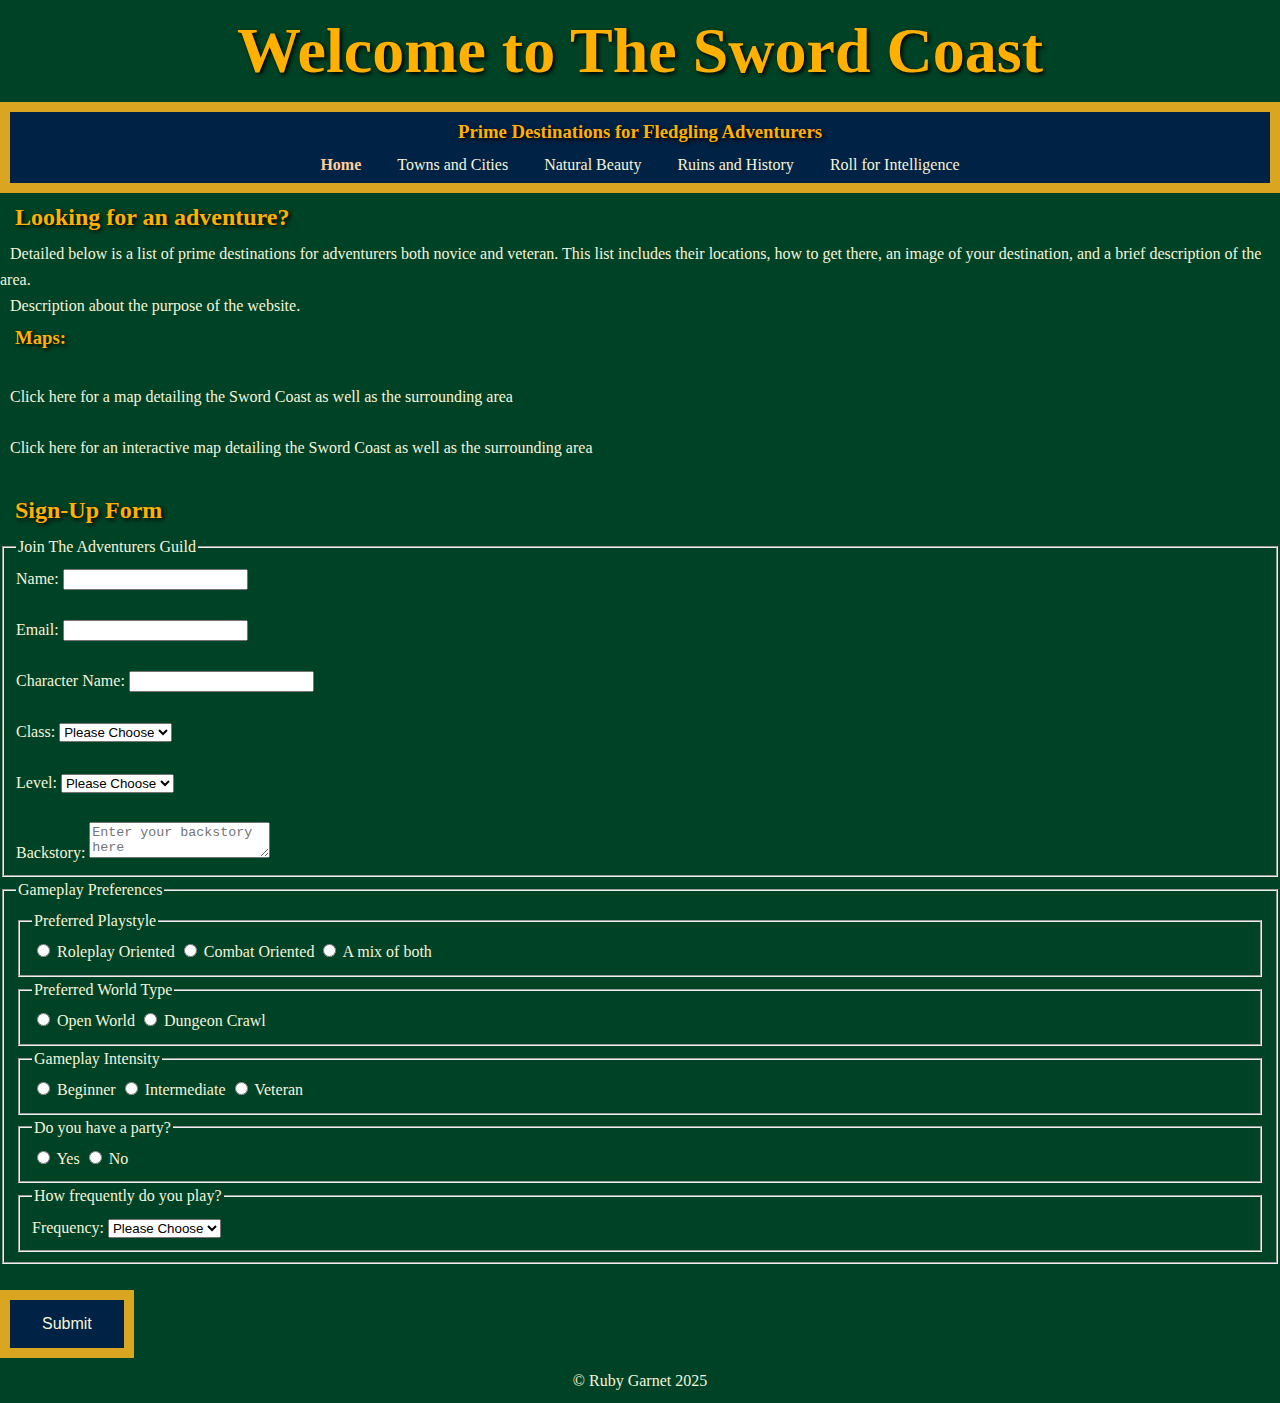
<file: index.html>
<!DOCTYPE html>
<html lang="en-gb">
  <head>
    <!-- Metadata Start -->
    <title>The Adventurers Guild - Sword Coast Travel Guide - Homepage</title>
    <meta charset="UTF-8">
    <meta name="description" content="Sword Coast travel guide">
    <meta name="keywords" content="Dungeons and Dragons, DnD, D&D, Sword Coast">
    <meta name="viewport" content="width=device-width, initial-scale=1.0">
    <link rel="stylesheet" href="SCTGSS.css">
    <link rel="icon" type="image/png" href="beholder.png">
    <!-- Metadata End -->
  </head>

  <body>
    <!-- Website Header Start -->
    <header>
      <h1>Welcome to The Sword Coast</h1>
    </header>
    <!-- Website Header End -->

    <!-- Website Navigation Start -->
      <nav>
        <h3>Prime Destinations for Fledgling Adventurers</h3>
        <ul>
          <!-- Simplified Home link -->
          <li><a href="index.html" id="active">Home</a></li>
          <li><a href="sword-coast-travel-guide(towns-and-cities).html">Towns and Cities</a></li>
          <li><a href="sword-coast-travel-guide(natural-beauty).html">Natural Beauty</a></li>
          <li><a href="sword-coast-travel-guide(ruins-and-history).html">Ruins and History</a></li>
          <li><a href="quiz.html">Roll for Intelligence</a></li>
        </ul>
      </nav>
    <!-- Website Navigation End -->

    <!-- About the Website Start -->
    <section id="About">
      <h2>Looking for an adventure?</h2>
      <p>
        Detailed below is a list of prime destinations for adventurers both novice and veteran. This list includes their locations, how to get there, an image of your destination, and a brief description of the area.
      </p>
      <p>Description about the purpose of the website.</p>
    </section>
    <!-- About the Website End -->

    <!-- Maps Start -->
    <section id="Maps">
      <h3>Maps:</h3>
      <a href="https://media.wizards.com/2015/images/dnd/resources/Sword-Coast-Map_HighRes.jpg" target="_blank">
        <p>Click here for a map detailing the Sword Coast as well as the surrounding area</p>
      </a>
      <a href="https://www.aidedd.org/atlas/index.php?map=R&l=1" target="_blank">
        <p>Click here for an interactive map detailing the Sword Coast as well as the surrounding area</p>
      </a>
    </section>
    <!-- Maps End -->

    <!-- Sign-Up Form Start -->
    <section id="Sign-Up">
      <h2>Sign-Up Form</h2>
      <form action="submit_form.html" method="post">
        <fieldset>
          <legend>Join The Adventurers Guild</legend>

          <label for="name">Name:</label>
          <input type="text" id="name" name="name" required>

          <br><br>

          <label for="email">Email:</label>
          <input type="email" id="email" name="email" required>

          <br><br>

          <label for="character-name">Character Name:</label>
          <input type="text" id="character-name" name="character-name" required>

          <br><br>

          <label for="class">Class:</label>
          <select id="class" name="class" required>
            <option value="">Please Choose</option>
            <option value="Barbarian">Barbarian</option>
            <option value="Bard">Bard</option>
            <option value="Cleric">Cleric</option>
            <option value="Druid">Druid</option>
            <option value="Fighter">Fighter</option>
            <option value="Monk">Monk</option>
            <option value="Paladin">Paladin</option>
            <option value="Ranger">Ranger</option>
            <option value="Rogue">Rogue</option>
            <option value="Sorcerer">Sorcerer</option>
            <option value="Warlock">Warlock</option>
            <option value="Wizard">Wizard</option>
          </select>

          <br><br>

          <label for="level">Level:</label>
          <select id="level" name="level" required>
            <option value="">Please Choose</option>
            <option value="1">1</option>
            <option value="2">2</option>
            <option value="3">3</option>
            <option value="4">4</option>
            <option value="5">5</option>
            <option value="6">6</option>
            <option value="7">7</option>
            <option value="8">8</option>
            <option value="9">9</option>
            <option value="10">10</option>
            <option value="11">11</option>
            <option value="12">12</option>
            <option value="13">13</option>
            <option value="14">14</option>
            <option value="15">15</option>
            <option value="16">16</option>
            <option value="17">17</option>
            <option value="18">18</option>
            <option value="19">19</option>
            <option value="20">20</option>
          </select>

          <br><br>

          <label for="backstory">Backstory:</label>
          <textarea id="backstory" name="backstory" placeholder="Enter your backstory here" maxlength="500"></textarea>
        </fieldset>

        <!-- Gameplay Preferences -->
        <fieldset>
          <legend>Gameplay Preferences</legend>

          <fieldset>
            <!--<div class="myDIV">--><legend>Preferred Playstyle</legend></div>
            <!-- <div class="hide">I am shown when someone hovers over the div above.</div> -->
            <label><input type="radio" name="playstyle" value="Roleplay Oriented" required> Roleplay Oriented</label>
            <label><input type="radio" name="playstyle" value="Combat Oriented"> Combat Oriented</label>
            <label><input type="radio" name="playstyle" value="A mix of both"> A mix of both</label>
          </fieldset>

          <fieldset>
            <legend>Preferred World Type</legend>
            <label><input type="radio" name="world-type" value="Open World" required> Open World</label>
            <label><input type="radio" name="world-type" value="Dungeon Crawl"> Dungeon Crawl</label>
          </fieldset>

          <fieldset>
            <legend>Gameplay Intensity</legend>
            <label><input type="radio" name="intensity" value="Beginner" required> Beginner</label>
            <label><input type="radio" name="intensity" value="Intermediate"> Intermediate</label>
            <label><input type="radio" name="intensity" value="Veteran"> Veteran</label>
          </fieldset>

          <fieldset>
            <legend>Do you have a party?</legend>
            <label><input type="radio" name="party" value="Yes" required> Yes</label>
            <label><input type="radio" name="party" value="No"> No</label>
          </fieldset>

          <fieldset>
            <legend>How frequently do you play?</legend>
            <label for="frequency">Frequency:</label>
            <select id="frequency" name="frequency" required>
              <option value="">Please Choose</option>
              <option value="Daily">Daily</option>
              <option value="Weekly">Weekly</option>
              <option value="Bi-weekly">Bi-weekly</option>
              <option value="Monthly">Monthly</option>
              <option value="Bi-monthly">Bi-monthly</option>
              <option value="Other">Other</option>
              <script>
                document.getElementById('frequency').addEventListener('change', function() {
                  document.getElementById('other-frequency').style.display = this.value === 'Other' ? 'inline-block' : 'none';
                });
              </script>
            </select>
            <input type="text" name="other-frequency" id="other-frequency" placeholder="Specify if 'Other'" style="display:none;">
          </fieldset>
        </fieldset><br>

        <button class="submit_form" type="submit">Submit</button>
        <script>
          document.getElementById("Sign-Up").addEventListener("submit", function(event) {
              event.preventDefault(); // Prevent actual form submission
              window.location.reload(); // Reload the same page
          });
      </script>
      </form>
    </section>
    <!-- Sign-Up Form End -->

    <!--Button to top start-->

    <button onclick="topFunction()" id="myBtn" title="Go to top">Top</button>

    <!-- Button to top end-->

    <!-- Footer Start -->
    <footer>
      <p>© Ruby Garnet 2025</p>
    </footer>
    <!-- Footer End -->

    <!--Javascript Start-->
    <script src="SCTGSS.js"></script>
    <!-- Javascript End-->
  </body>
</html>
</file>
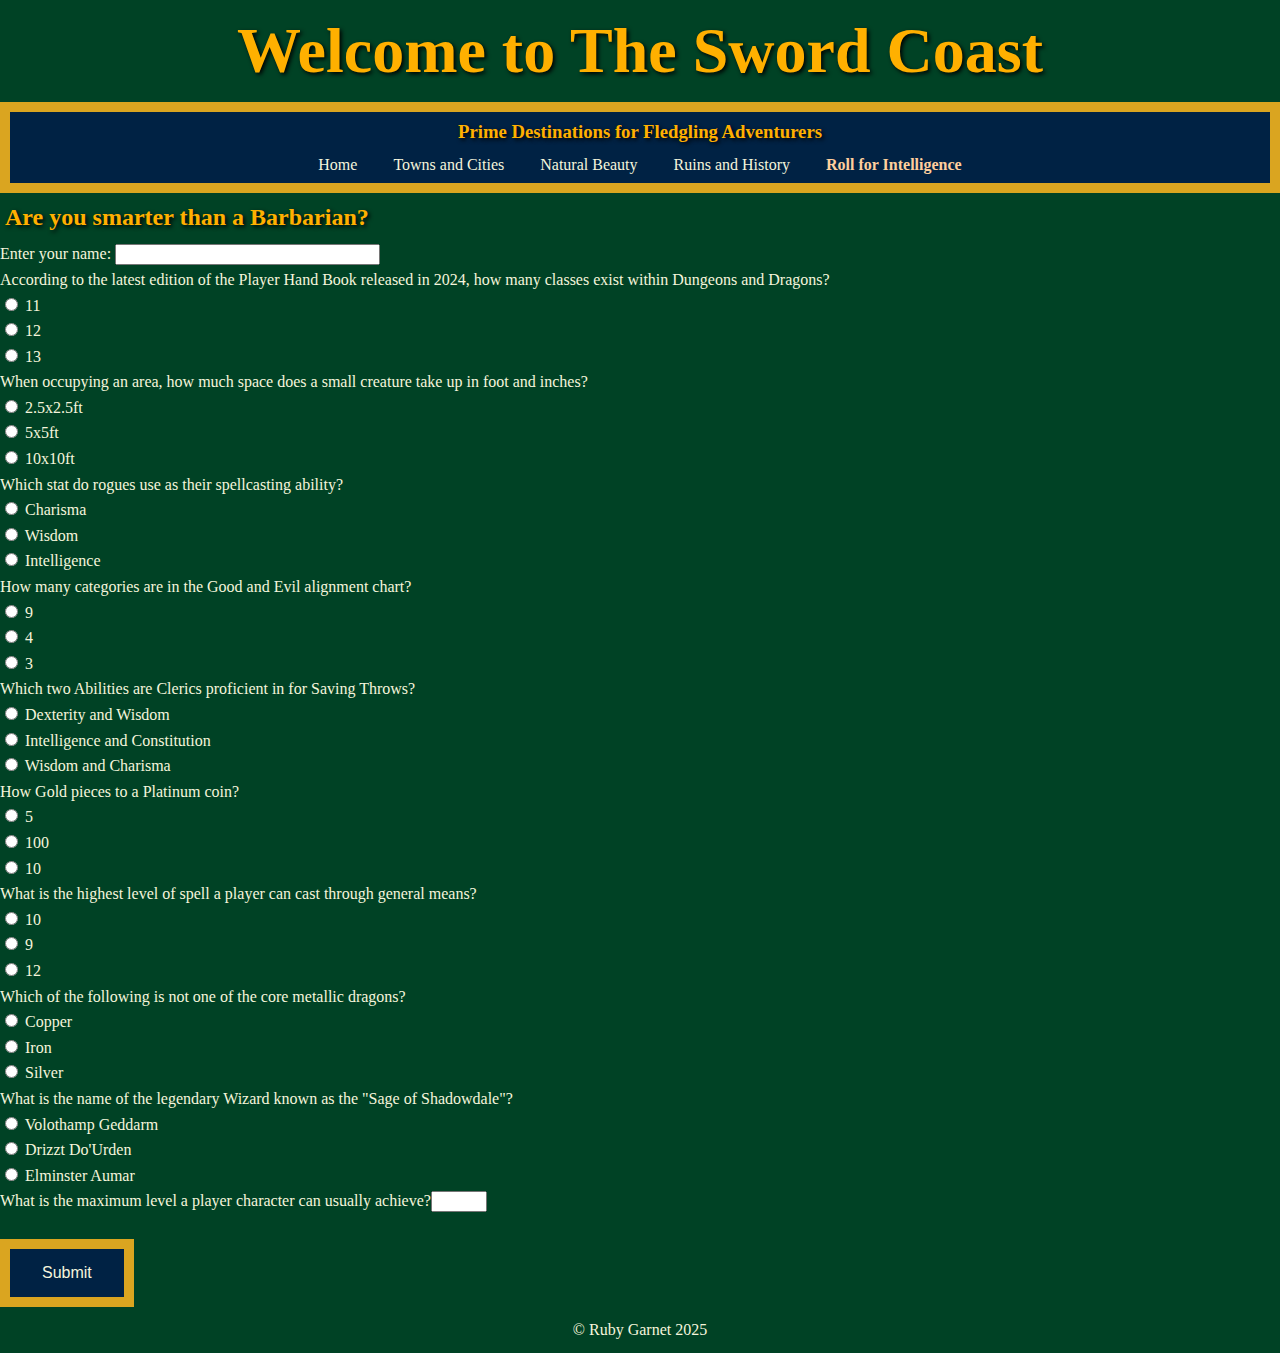
<file: quiz.html>
<!DOCTYPE html>
<html lang="en">

<!-- metadata start -->

<head>
    <meta charset="UTF-8">
    <meta name="viewport" content="width=device-width, initial-scale=1.0">
        <link rel="stylesheet" href="SCTGSS.css">

    <title>DnD Quiz</title>
</head>

<!-- metadata end -->

<!-- main body start -->

<body>

        <!-- Website Header Start -->
        <header>
            <h1>Welcome to The Sword Coast</h1>
          </header>
          <!-- Website Header End -->

    <!-- Website Navigation Start -->
      <nav>
        <h3>Prime Destinations for Fledgling Adventurers</h3>
        <ul>
          <!-- Simplified Home link -->
          <li><a href="index.html">Home</a></li>
          <li><a href="sword-coast-travel-guide(towns-and-cities).html">Towns and Cities</a></li>
          <li><a href="sword-coast-travel-guide(natural-beauty).html">Natural Beauty</a></li>
          <li><a href="sword-coast-travel-guide(ruins-and-history).html">Ruins and History</a></li>
          <li><a href="quiz.html" id="active">Roll for Intelligence</a></li>
        </ul>
      </nav>
    <!-- Website Navigation End -->

<!-- quiz title -->
    <h2>Are you smarter than a Barbarian?</h2>

<!-- form begin -->
        <form name="Quiz">

<!-- enter name -->
            <label for="name">Enter your name: </label><input type="text" name="name" size="30">

<!-- question 1 -->
            <p>According to the latest edition of the Player Hand Book released in 2024, how many classes exist within Dungeons and Dragons?</p>
            <input type="radio" name="Classes" value="11">
            <label for="11">11</label><br>
            <input type="radio" name="Classes" value="12">
            <label for="12">12</label><br>
            <input type="radio" name="Classes" value="13">
            <label for="13">13</label><br>

<!-- question 2 -->
            <p>When occupying an area, how much space does a small creature take up in foot and inches?</p>
            <input type="radio" name="Space" value="2.5x2.5ft">
            <label for="2.5x2.5ft">2.5x2.5ft</label><br>
            <input type="radio" name="Space" value="5x5ft">
            <label for="5x5ft">5x5ft</label><br>
            <input type="radio" name="Space" value="10x10ft">
            <label for="10x10ft">10x10ft</label><br>

<!-- question 3 -->
            <p>Which stat do rogues use as their spellcasting ability?</p>
            <input type="radio" name="Rogues" value="Charisma">
            <label for="Charisma">Charisma</label><br>
            <input type="radio" name="Rogues" value="Wisdom">
            <label for="Wisdom">Wisdom</label><br>
            <input type="radio" name="Rogues" value="Intelligence">
            <label for="Intelligence">Intelligence</label><br>

<!-- question 4 -->
            <p>How many categories are in the Good and Evil alignment chart?</p>
            <input type="radio" name="Alignment" value="9">
            <label for="9">9</label><br>
            <input type="radio" name="Alignment" value="4">
            <label for="4">4</label><br>
            <input type="radio" name="Alignment" value="3">
            <label for="3">3</label><br>

<!-- question 5 -->
            <p>Which two Abilities are Clerics proficient in for Saving Throws?</p>
            <input type="radio" name="Clerics" value="Dexterity and Wisdom">
            <label for="Dexterity and Wisdom">Dexterity and Wisdom</label><br>
            <input type="radio" name="Clerics" value="Intelligence and Constitution">
            <label for="Intelligence and Constitution">Intelligence and Constitution</label><br>
            <input type="radio" name="Clerics" value="Wisdom and Charisma">
            <label for="Wisdom and Charisma">Wisdom and Charisma</label><br>

<!-- question 6 -->
            <p>How Gold pieces to a Platinum coin?</p>
            <input type="radio" name="Platinum" value="5">
            <label for="5">5</label><br>
            <input type="radio" name="Platinum" value="100">
            <label for="100">100</label><br>
            <input type="radio" name="Platinum" value="10">
            <label for="10">10</label><br>

<!-- question 7 -->
            <p>What is the highest level of spell a player can cast through general means?</p>
            <input type="radio" name="Spell" value="10">
            <label for="10">10</label><br>
            <input type="radio" name="Spell" value="9">
            <label for="9">9</label><br>
            <input type="radio" name="Spell" value="12">
            <label for="12">12</label><br>

<!-- question 8 -->
            <p>Which of the following is not one of the core metallic dragons?</p>
            <input type="radio" name="Dragon" value="Copper">
            <label for="Copper">Copper</label><br>
            <input type="radio" name="Dragon" value="Iron">
            <label for="Iron">Iron</label><br>
            <input type="radio" name="Dragon" value="Silver">
            <label for="Silver">Silver</label><br>

<!-- question 9 -->
            <p>What is the name of the legendary Wizard known as the "Sage of Shadowdale"?</p>
            <input type="radio" name="Wizard" value="Volothamp Geddarm">
            <label for="Volothamp Geddarm">Volothamp Geddarm</label><br>
            <input type="radio" name="Wizard" value="Drizzt Do'Urden">
            <label for="Drizzt Do'Urden">Drizzt Do'Urden</label><br>
            <input type="radio" name="Wizard" value="Elminster Aumar">
            <label for="Elminster Aumar">Elminster Aumar</label><br>

<!-- question 10 -->
            <label for="Level">What is the maximum level a player character can usually achieve?</label><input type="number" name="Level" min="1" max="20" step="1"><br><br>

            <!-- submit button -->
        <button class="submit_form" type="button" onclick="checkAnswers();">Submit</button>

        </form>
    
    <!-- Footer Start -->
    <footer>
        <p>© Ruby Garnet 2025</p>
      </footer>
      <!-- Footer End -->
  
      <!--Javascript Start-->
      <script src="SCTGSS.js"></script>
      <!-- Javascript End-->

 </body>
<!-- main body end -->

<!-- javascript -->

<script>
// fininish function
function finishFunction(){
    alert ("Thank you for completing the quiz.")
}

// answer check function
function checkAnswers(){
// assign starting score to "0"
    var score = 0;
// assign the quiz elements to the quiz variable
    quiz = document.forms.Quiz.elements;
// assign the correct answer to the corresponding question
    answer1 = quiz.Classes.value;
// check answer for the first question
    if (answer1 == "12"){
// add 1 to the score if the user score is the correct answer
        score = score + 1;
    }

    answer2 = quiz.Space.value;
    if (answer2 == "5x5ft"){
        score = score + 1;
    }

    answer3 = quiz.Rogues.value;
    if (answer3 == "Intelligence"){
        score = score + 1;
    }

    answer4 = quiz.Alignment.value;
    if (answer4 == "9"){
        score = score + 1;
    }

    answer5 = quiz.Clerics.value;
    if (answer5 == "Wisdom and Charisma"){
        score = score + 1;
    }

    answer6 = quiz.Platinum.value;
    if (answer6 == "10"){
        score = score + 1;
    }

    answer7 = quiz.Spell.value;
    if (answer7 == "9"){
        score = score + 1;
    }

    answer8 = quiz.Dragon.value;
    if (answer8 == "Iron"){
        score = score + 1;
    }

    answer9 = quiz.Wizard.value;
    if (answer9 == "Elminster Aumar"){
        score = score + 1;
    }

    answer10 = quiz.Level.value;
    if (answer10 == "20"){
        score = score + 1;
    }

    alert ("Well done, your score was..." + score);
}
</script>

</html>
</file>
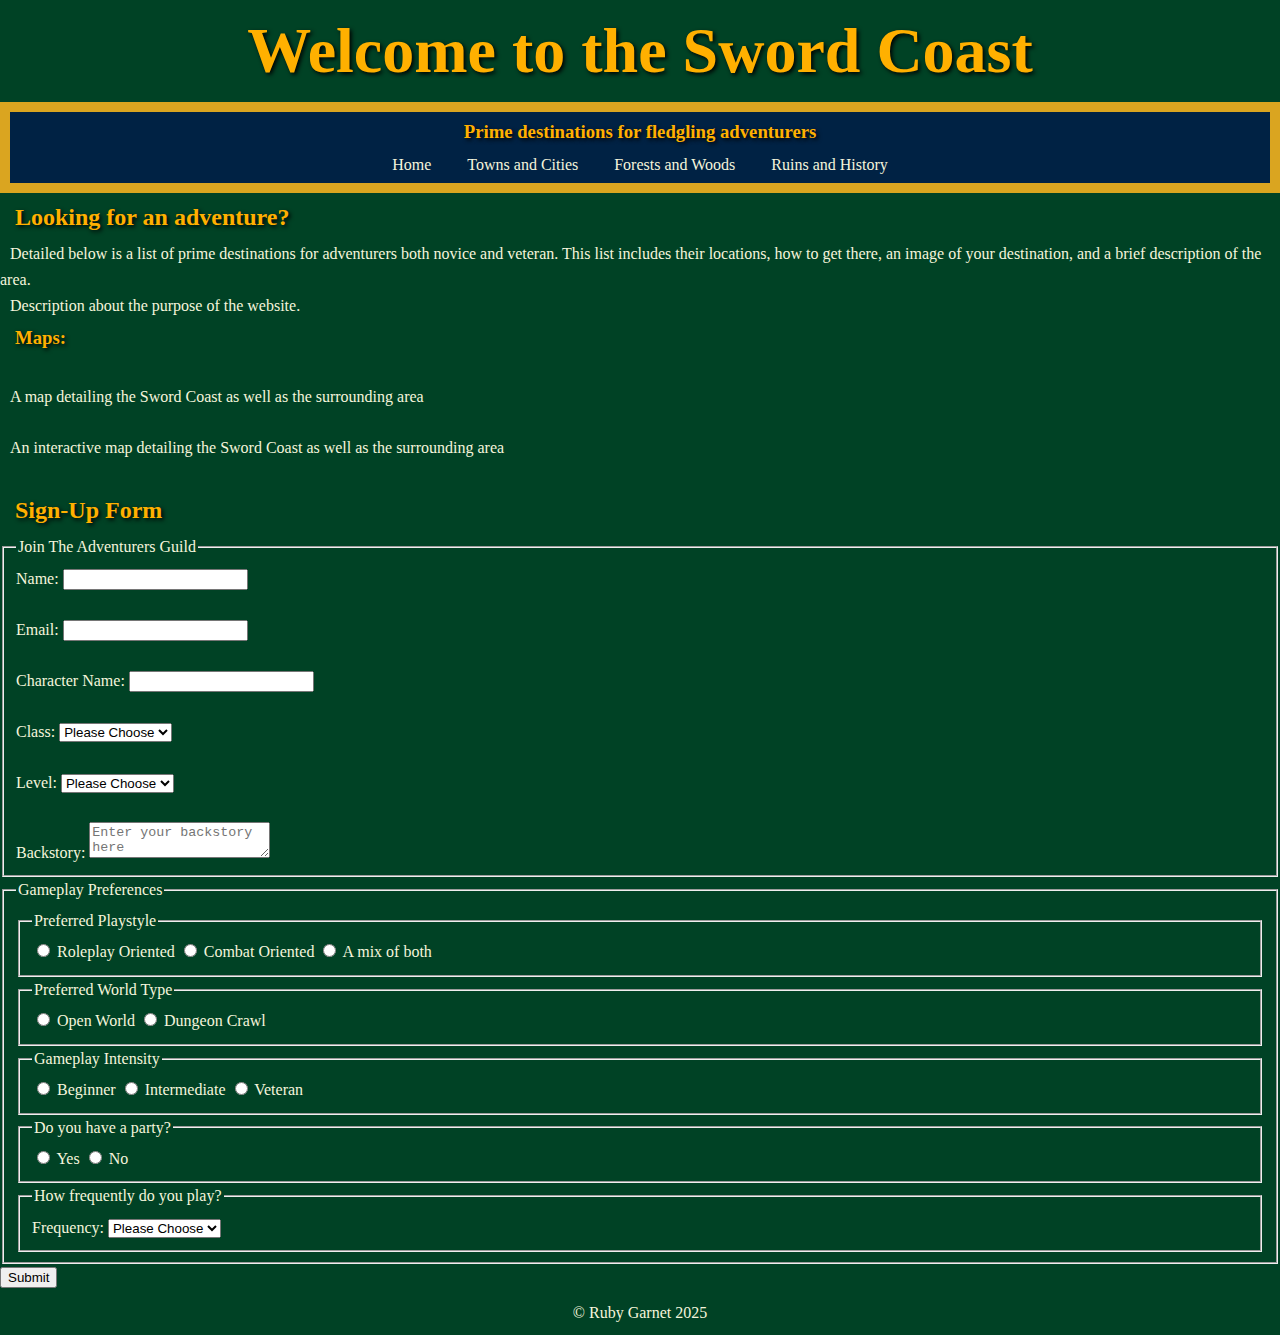
<file: Sword Coast Travel Guide(Homepage).html>
<!DOCTYPE html>
<html lang="en-gb">
  <head>
    <!-- Metadata Start -->
    <title>The Adventurers Guild - Sword Coast Travel Guide</title>
    <meta charset="UTF-8">
    <meta name="description" content="Sword Coast travel guide">
    <meta name="keywords" content="Dungeons and Dragons, DnD, D&D, Sword Coast">
    <meta name="viewport" content="width=device-width, initial-scale=1.0">
    <link rel="stylesheet" href="SCTGSS.css">
    <link rel="icon" type="image/png" href="beholder.png">
    <!-- Metadata End -->
  </head>

  <body>
    <!-- Website Header Start -->
    <header>
      <h1>Welcome to the Sword Coast</h1>
    </header>
    <!-- Website Header End -->

    <!-- Website Navigation Start -->
    <section id="Navigation">
      <nav>
        <h3>Prime destinations for fledgling adventurers</h3>
        <ul>
          <!-- Simplified Home link -->
          <li><a href="Sword Coast Travel Guide(Homepage).html#About">Home</a></li>
          <li><a href="Sword Coast Travel Guide(Towns and Cities).html">Towns and Cities</a></li>
          <li><a href="Sword Coast Travel Guide(Forests and Woods).html">Forests and Woods</a></li>
          <li><a href="Sword Coast Travel Guide(Ruins and History).html">Ruins and History</a></li>
        </ul>
      </nav>
    </section>
    <!-- Website Navigation End -->

    <!-- About the Website Start -->
    <section id="About">
      <h2>Looking for an adventure?</h2>
      <p>
        Detailed below is a list of prime destinations for adventurers both novice and veteran. This list includes their locations, how to get there, an image of your destination, and a brief description of the area.
      </p>
      <p>Description about the purpose of the website.</p>
    </section>
    <!-- About the Website End -->

    <!-- Maps Start -->
    <section id="Maps">
      <h3>Maps:</h3>
      <a href="https://media.wizards.com/2015/images/dnd/resources/Sword-Coast-Map_HighRes.jpg" target="_blank">
        <p>A map detailing the Sword Coast as well as the surrounding area</p>
      </a>
      <a href="https://www.aidedd.org/atlas/index.php?map=R&l=1" target="_blank">
        <p>An interactive map detailing the Sword Coast as well as the surrounding area</p>
      </a>
    </section>
    <!-- Maps End -->

    <!-- Sign-Up Form Start -->
    <section id="Sign-Up">
      <h2>Sign-Up Form</h2>
      <form action="submit_form.html" method="post">
        <fieldset>
          <legend>Join The Adventurers Guild</legend>

          <label for="name">Name:</label>
          <input type="text" id="name" name="name" required>

          <br><br>

          <label for="email">Email:</label>
          <input type="email" id="email" name="email" required>

          <br><br>

          <label for="character-name">Character Name:</label>
          <input type="text" id="character-name" name="character-name" required>

          <br><br>

          <label for="class">Class:</label>
          <select id="class" name="class" required>
            <option value="">Please Choose</option>
            <option value="Barbarian">Barbarian</option>
            <option value="Bard">Bard</option>
            <option value="Cleric">Cleric</option>
            <option value="Druid">Druid</option>
            <option value="Fighter">Fighter</option>
            <option value="Monk">Monk</option>
            <option value="Paladin">Paladin</option>
            <option value="Ranger">Ranger</option>
            <option value="Rogue">Rogue</option>
            <option value="Sorcerer">Sorcerer</option>
            <option value="Warlock">Warlock</option>
            <option value="Wizard">Wizard</option>
          </select>

          <br><br>

          <label for="level">Level:</label>
          <select id="level" name="level" required>
            <option value="">Please Choose</option>
            <!-- Simplified level options -->
            ${[...Array(20).keys()].map(i => `<option value="${i + 1}">${i + 1}</option>`).join('')}
          </select>

          <br><br>

          <label for="backstory">Backstory:</label>
          <textarea id="backstory" name="backstory" placeholder="Enter your backstory here"></textarea>
        </fieldset>

        <!-- Gameplay Preferences -->
        <fieldset>
          <legend>Gameplay Preferences</legend>

          <fieldset>
            <legend>Preferred Playstyle</legend>
            <label><input type="radio" name="playstyle" value="Roleplay Oriented" required> Roleplay Oriented</label>
            <label><input type="radio" name="playstyle" value="Combat Oriented"> Combat Oriented</label>
            <label><input type="radio" name="playstyle" value="A mix of both"> A mix of both</label>
          </fieldset>

          <fieldset>
            <legend>Preferred World Type</legend>
            <label><input type="radio" name="world-type" value="Open World" required> Open World</label>
            <label><input type="radio" name="world-type" value="Dungeon Crawl"> Dungeon Crawl</label>
          </fieldset>

          <fieldset>
            <legend>Gameplay Intensity</legend>
            <label><input type="radio" name="intensity" value="Beginner" required> Beginner</label>
            <label><input type="radio" name="intensity" value="Intermediate"> Intermediate</label>
            <label><input type="radio" name="intensity" value="Veteran"> Veteran</label>
          </fieldset>

          <fieldset>
            <legend>Do you have a party?</legend>
            <label><input type="radio" name="party" value="Yes" required> Yes</label>
            <label><input type="radio" name="party" value="No"> No</label>
          </fieldset>

          <fieldset>
            <legend>How frequently do you play?</legend>
            <label for="frequency">Frequency:</label>
            <select id="frequency" name="frequency" required>
              <option value="">Please Choose</option>
              <option value="Daily">Daily</option>
              <option value="Weekly">Weekly</option>
              <option value="Bi-weekly">Bi-weekly</option>
              <option value="Monthly">Monthly</option>
              <option value="Bi-monthly">Bi-monthly</option>
              <option value="Other">Other</option>
            </select>
            <input type="text" name="other-frequency" id="other-frequency" placeholder="Specify if 'Other'" style="display:none;">
          </fieldset>
        </fieldset>

        <button type="submit">Submit</button>
      </form>
    </section>
    <!-- Sign-Up Form End -->

    <!-- Footer Start -->
    <footer>
      <p>© Ruby Garnet 2025</p>
    </footer>
    <!-- Footer End -->
  </body>
</html>
</file>
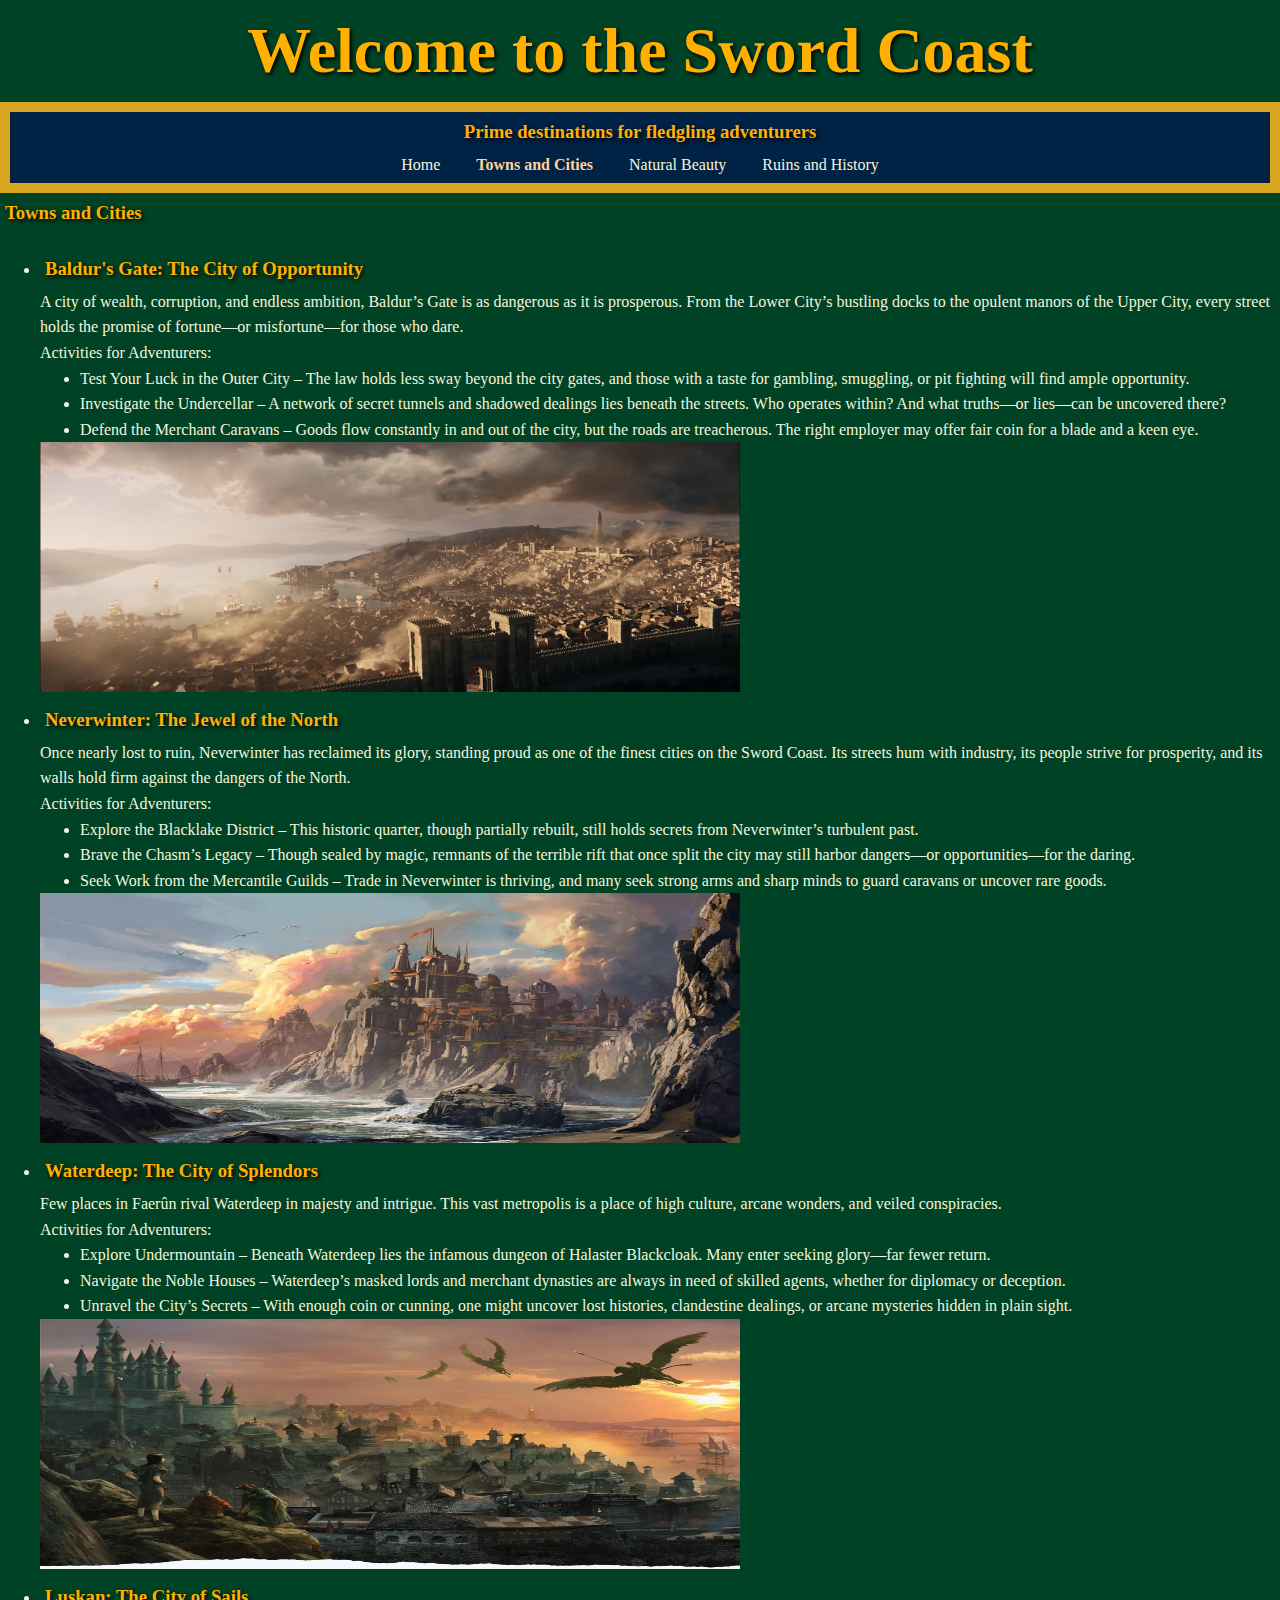
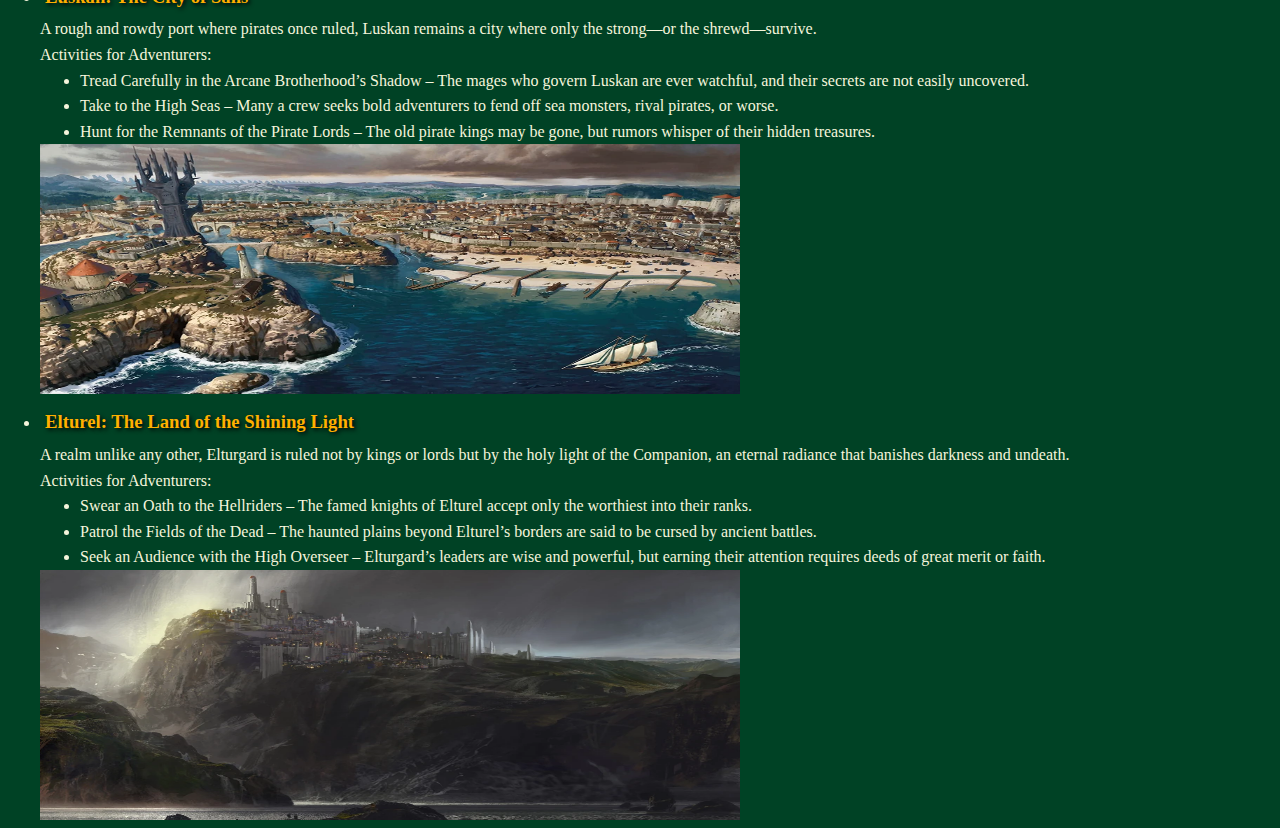
<file: Sword Coast Travel Guide(Towns and Cities).html>
<!DOCTYPE html>
<html lang="en-gb">
  <head>
    <!-- Metadata Start -->
    <title>The Adventurers Guild - Sword Coast Travel Guide</title>
    <meta charset="UTF-8">
    <meta name="description" content="Sword Coast travel guide">
    <meta name="keywords" content="Dungeons and Dragons, DnD, D&D, Sword Coast">
    <meta name="viewport" content="width=device-width, initial-scale=1.0">
    <link rel="stylesheet" href="SCTGSS.css">
    <link rel="icon" type="image/png" href="beholder.png">
    <!-- Metadata End -->
  </head>

  <body>
    <!-- Website Header Start -->
    <header>
      <h1>Welcome to the Sword Coast</h1>
    </header>
    <!-- Website Header End -->

    <!-- Website Navigation Start -->
    <section id="Navigation">
      <nav>
        <h3>Prime destinations for fledgling adventurers</h3>
        <ul>
          <li><a href="index.html">Home</a></li>
          <li><a href="Sword Coast Travel Guide(Towns and Cities).html" id="active">Towns and Cities</a></li>
          <li><a href="Sword Coast Travel Guide(Natural Beauty).html">Natural Beauty</a></li>
          <li><a href="Sword Coast Travel Guide(Ruins and History).html">Ruins and History</a></li>
        </ul>
      </nav>
    </section>
    <!-- Website Navigation End -->

    <!-- Towns and Cities Start -->
    <h3>Towns and Cities</h3>
    <ul>
      <!-- Baldur's Gate -->
      <li>
        <h3>Baldur's Gate: The City of Opportunity</h3>
        <p>
          A city of wealth, corruption, and endless ambition, Baldur’s Gate is as dangerous as it is prosperous. From the Lower City’s bustling docks to the opulent manors of the Upper City, every street holds the promise of fortune—or misfortune—for those who dare.
        </p>
        <p>
          Activities for Adventurers:
          <ul>
            <li>Test Your Luck in the Outer City – The law holds less sway beyond the city gates, and those with a taste for gambling, smuggling, or pit fighting will find ample opportunity.</li>
            <li>Investigate the Undercellar – A network of secret tunnels and shadowed dealings lies beneath the streets. Who operates within? And what truths—or lies—can be uncovered there?</li>
            <li>Defend the Merchant Caravans – Goods flow constantly in and out of the city, but the roads are treacherous. The right employer may offer fair coin for a blade and a keen eye.</li>
          </ul>
        </p>
 <a href="http://forgottenrealms.fandom.com/wiki/Baldur%27s_Gate">
          <img src="baldursgate.jpeg" alt="Description of Baldur's Gate" width="700" height="250">       
        </a>
      </li>

      <!-- Neverwinter -->
      <li>
        <h3>Neverwinter: The Jewel of the North</h3>
        <p>
          Once nearly lost to ruin, Neverwinter has reclaimed its glory, standing proud as one of the finest cities on the Sword Coast. Its streets hum with industry, its people strive for prosperity, and its walls hold firm against the dangers of the North.
        </p>
        <p>
          Activities for Adventurers:
          <ul>
            <li>Explore the Blacklake District – This historic quarter, though partially rebuilt, still holds secrets from Neverwinter’s turbulent past.</li>
            <li>Brave the Chasm’s Legacy – Though sealed by magic, remnants of the terrible rift that once split the city may still harbor dangers—or opportunities—for the daring.</li>
            <li>Seek Work from the Mercantile Guilds – Trade in Neverwinter is thriving, and many seek strong arms and sharp minds to guard caravans or uncover rare goods.</li>
          </ul>
        </p>
        <a href="https://forgottenrealms.fandom.com/wiki/Neverwinter">
          <img src="Neverwinter.jpeg" alt="Description of Neverwinter" width="700" height="250">
        </a>
      </li>

      <!-- Waterdeep -->
      <li>
        <h3>Waterdeep: The City of Splendors</h3>
        <p>
          Few places in Faerûn rival Waterdeep in majesty and intrigue. This vast metropolis is a place of high culture, arcane wonders, and veiled conspiracies.
        </p>
        <p>
          Activities for Adventurers:
          <ul>
            <li>Explore Undermountain – Beneath Waterdeep lies the infamous dungeon of Halaster Blackcloak. Many enter seeking glory—far fewer return.</li>
            <li>Navigate the Noble Houses – Waterdeep’s masked lords and merchant dynasties are always in need of skilled agents, whether for diplomacy or deception.</li>
            <li>Unravel the City’s Secrets – With enough coin or cunning, one might uncover lost histories, clandestine dealings, or arcane mysteries hidden in plain sight.</li>
          </ul>
        </p>
        <a href="https://forgottenrealms.fandom.com/wiki/Waterdeep">
          <img src="Waterdeep.jpeg" alt="Description of Waterdeep" width="700" height="250">
        </a>
      </li>

      <!-- Luskan -->
      <li>
        <h3>Luskan: The City of Sails</h3>
        <p>
          A rough and rowdy port where pirates once ruled, Luskan remains a city where only the strong—or the shrewd—survive.
        </p>
        <p>
          Activities for Adventurers:
          <ul>
            <li>Tread Carefully in the Arcane Brotherhood’s Shadow – The mages who govern Luskan are ever watchful, and their secrets are not easily uncovered.</li>
            <li>Take to the High Seas – Many a crew seeks bold adventurers to fend off sea monsters, rival pirates, or worse.</li>
            <li>Hunt for the Remnants of the Pirate Lords – The old pirate kings may be gone, but rumors whisper of their hidden treasures.</li>
          </ul>
        </p>
        <a href="https://forgottenrealms.fandom.com/wiki/Luskan">
          <img src="luskan.jpeg" alt="Description of Luskan" width="700" height="250">
        </a>
      </li>

      <!-- Elturel -->
      <li>
        <h3>Elturel: The Land of the Shining Light</h3>
        <p>
          A realm unlike any other, Elturgard is ruled not by kings or lords but by the holy light of the Companion, an eternal radiance that banishes darkness and undeath.
        </p>
        <p>
          Activities for Adventurers:
          <ul>
            <li>Swear an Oath to the Hellriders – The famed knights of Elturel accept only the worthiest into their ranks.</li>
            <li>Patrol the Fields of the Dead – The haunted plains beyond Elturel’s borders are said to be cursed by ancient battles.</li>
            <li>Seek an Audience with the High Overseer – Elturgard’s leaders are wise and powerful, but earning their attention requires deeds of great merit or faith.</li>
          </ul>
        </p>
        <a href="https://forgottenrealms.fandom.com/wiki/Elturel">
          <img src="elturel.jpeg" alt="Description of Elturel" width="700" height="250">
        </a>
      </li>
    </ul>
    <!-- Towns and Cities End -->
  </body>
</html>
</file>
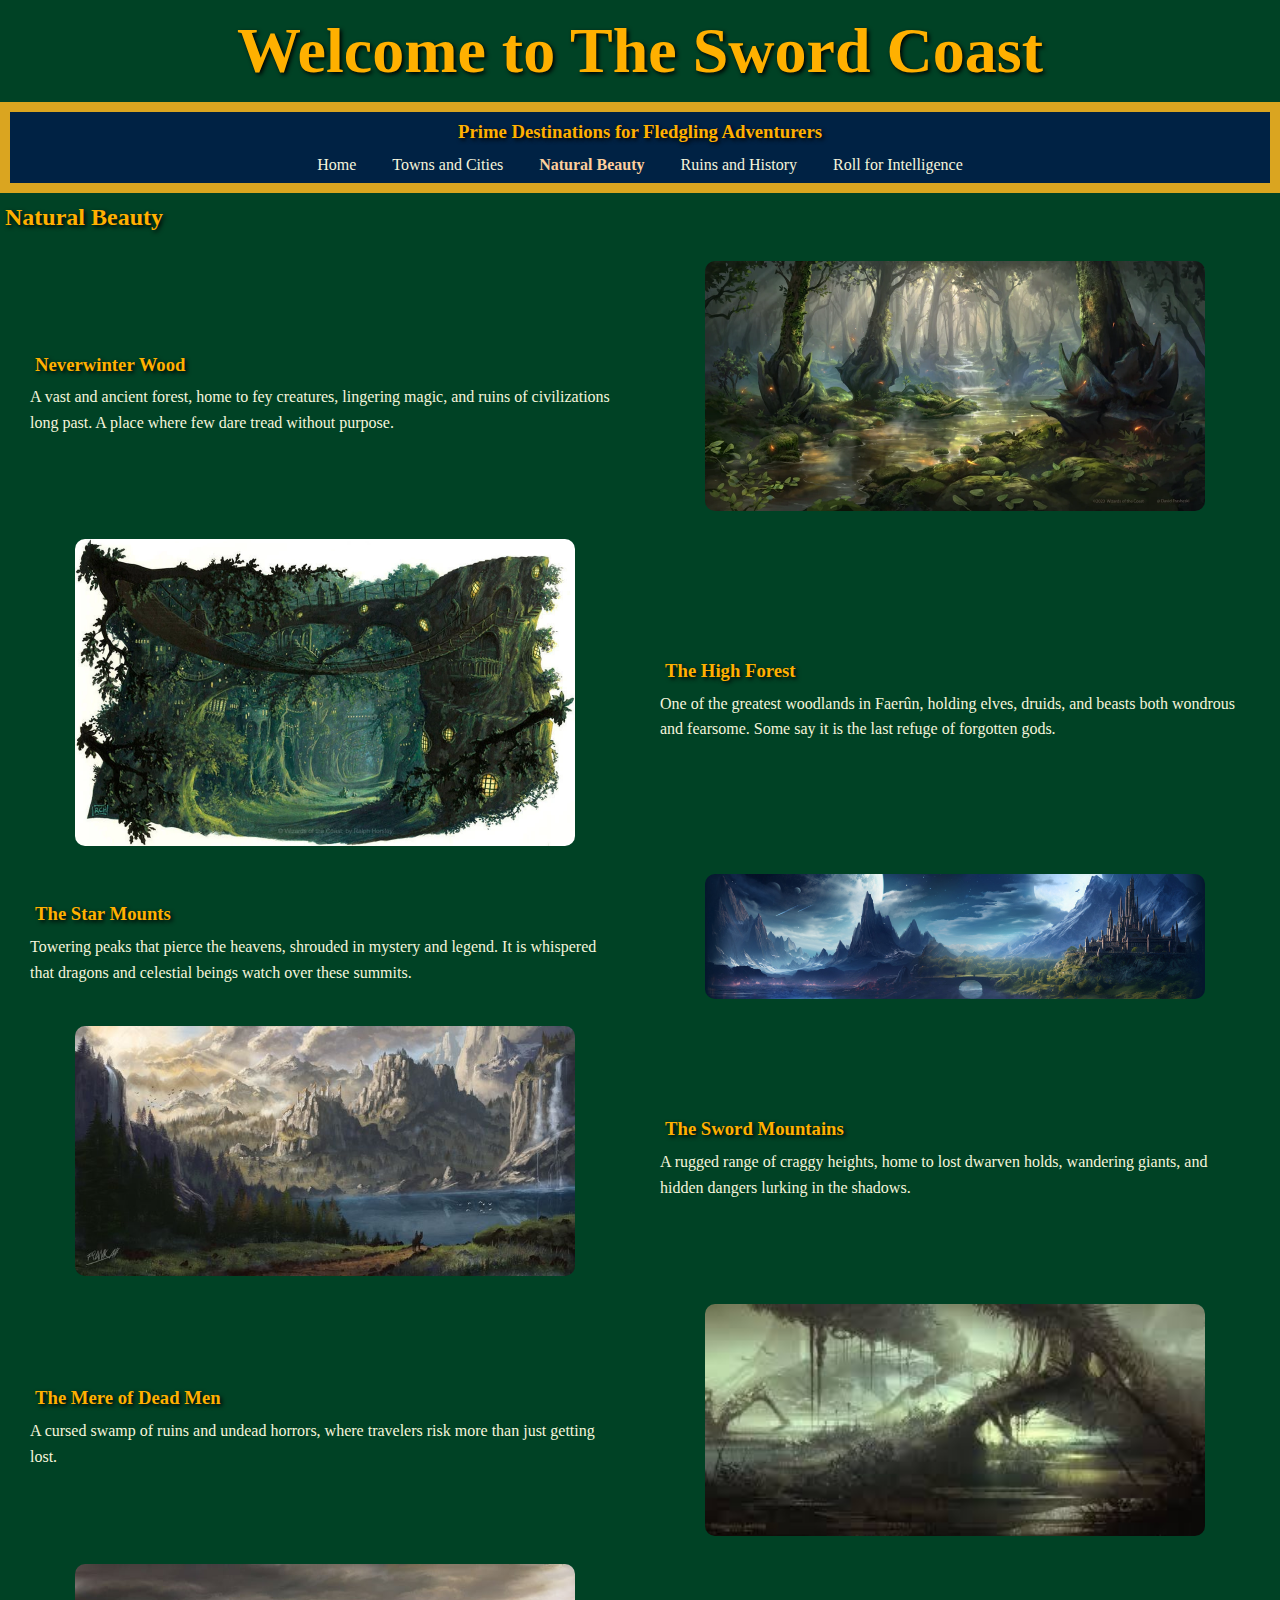
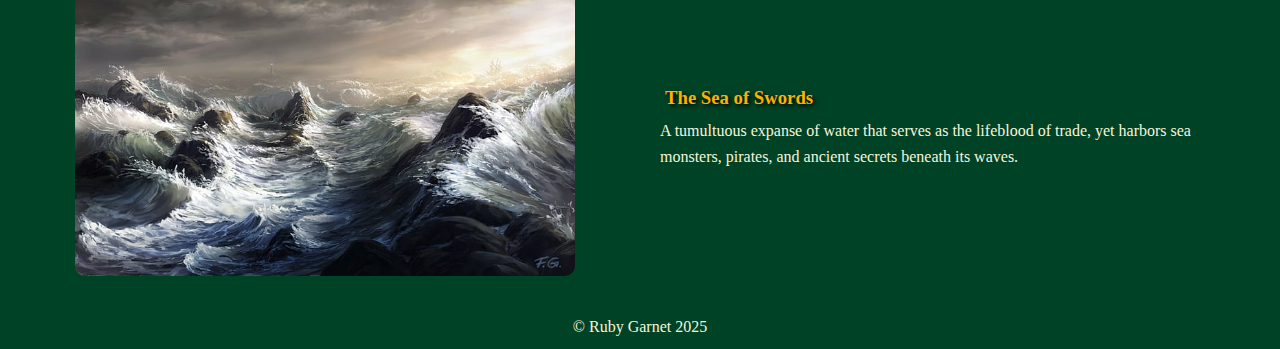
<file: sword-coast-travel-guide(natural-beauty).html>
<!DOCTYPE html>
<html lang="en-gb">
  <head>
    <!-- Metadata Start -->
    <title>The Adventurers Guild - Sword Coast Travel Guide - Natural Beauty</title>
    <meta charset="UTF-8">
    <meta name="description" content="Sword Coast travel guide">
    <meta name="keywords" content="Dungeons and Dragons, DnD, D&D, Sword Coast">
    <meta name="viewport" content="width=device-width, initial-scale=1.0">
    <link rel="icon" type="image/png" href="beholder.png">
    <link rel="stylesheet" href="SCTGSS.css">
    <!-- Metadata End -->
  </head>

  <body>
    <!-- Website Header Start -->
    <header>
      <h1>Welcome to The Sword Coast</h1>
    </header>
    <!-- Website Header End -->

    <!-- Website Navigation Start -->
    <nav>
      <h3>Prime Destinations for Fledgling Adventurers</h3>
      <ul>
        <li><a href="index.html">Home</a></li>
        <li><a href="sword-coast-travel-guide(towns-and-cities).html">Towns and Cities</a></li>
        <li><a href="sword-coast-travel-guide(natural-beauty).html" id="active">Natural Beauty</a></li>
        <li><a href="sword-coast-travel-guide(ruins-and-history).html">Ruins and History</a></li>
        <li><a href="quiz.html">Roll for Intelligence</a></li>
      </ul>
    </nav>
    <!-- Website Navigation End -->

    <!-- Natural Beauty Start -->
    <h2>Natural Beauty</h2>
    <div class="grid-container">
      <section>
        <div class="text">
          <h3>Neverwinter Wood</h3>
          <p>A vast and ancient forest, home to fey creatures, lingering magic, and ruins of civilizations long past. A place where few dare tread without purpose.</p>
        </div>
        <div class="image">
          <a href="https://forgottenrealms.fandom.com/wiki/Neverwinter_Wood" target="_blank" rel="noopener noreferrer">
            <img src="neverwinter_wood.jpeg" alt="An enchanting wood beneath a dense canopy where light trickles through illuminating a lush and swampy path." width="500" height="500">
          </a>
        </div>
      </section>

      <section>
        <div class="image">
          <a href="https://forgottenrealms.fandom.com/wiki/High_Forest" target="_blank" rel="noopener noreferrer">
            <img src="the_high_forest.jpeg" alt="A treetop village with wooden bridges connecting mighty old trees together above the forest floor." width="500" height="500">
          </a>
        </div>
        <div class="text">
          <h3>The High Forest</h3>
          <p>One of the greatest woodlands in Faerûn, holding elves, druids, and beasts both wondrous and fearsome. Some say it is the last refuge of forgotten gods.</p>
        </div>
      </section>

      <section>
        <div class="text">
          <h3>The Star Mounts</h3>
          <p>Towering peaks that pierce the heavens, shrouded in mystery and legend. It is whispered that dragons and celestial beings watch over these summits.</p>
        </div>
        <div class="image">
          <a href="https://forgottenrealms.fandom.com/wiki/Star_Mounts" target="_blank" rel="noopener noreferrer">
            <img src="the_star_mounts.jpeg" alt="Mountain peaks reaching the heavens at night surrounded by a lush green landscape." width="500" height="500">
          </a>
        </div>
      </section>

      <section>
        <div class="image">
          <a href="https://forgottenrealms.fandom.com/wiki/Sword_Mountains" target="_blank" rel="noopener noreferrer">
            <img src="the_sword_mountains.jpeg" alt="A mountainscape of craggy rocks, greyish green grass, and sparse trees surrounding a lake." width="500" height="500">
          </a>
        </div>
        <div class="text">
          <h3>The Sword Mountains</h3>
          <p>A rugged range of craggy heights, home to lost dwarven holds, wandering giants, and hidden dangers lurking in the shadows.</p>
        </div>
      </section>

      <section>
        <div class="text">
          <h3>The Mere of Dead Men</h3>
          <p>A cursed swamp of ruins and undead horrors, where travelers risk more than just getting lost.</p>
        </div>
        <div class="image">
          <a href="https://forgottenrealms.fandom.com/wiki/Mere_of_Dead_Men" target="_blank" rel="noopener noreferrer">
            <img src="the_mere_of_dead_men.jpeg" alt="A dull, dark, and harrowing swamp desolate of life." width="500" height="500">
          </a>
        </div>
      </section>

      <section>
        <div class="image">
          <a href="https://forgottenrealms.fandom.com/wiki/Sea_of_Swords" target="_blank" rel="noopener noreferrer">
            <img src="sea_of_swords.jpeg" alt="Turbulent waves crashing against rocks under a grey sky scarcely illuminated by the sun." width="500" height="500">
          </a>
        </div>
        <div class="text">
          <h3>The Sea of Swords</h3>
          <p>A tumultuous expanse of water that serves as the lifeblood of trade, yet harbors sea monsters, pirates, and ancient secrets beneath its waves.</p>
        </div>
      </section>
    </div>
    <!-- Natural Beauty End -->

    <!-- Button to top start -->
    <button onclick="topFunction()" id="myBtn" title="Go to top">Top</button>
    <!-- Button to top end -->

    <!-- Footer Start -->
    <footer>
      <p>© Ruby Garnet 2025</p>
    </footer>
    <!-- Footer End -->

    <!-- Javascript Start -->
    <script src="SCTGSS.js"></script>
    <!-- Javascript End -->
  </body>
</html>
</file>
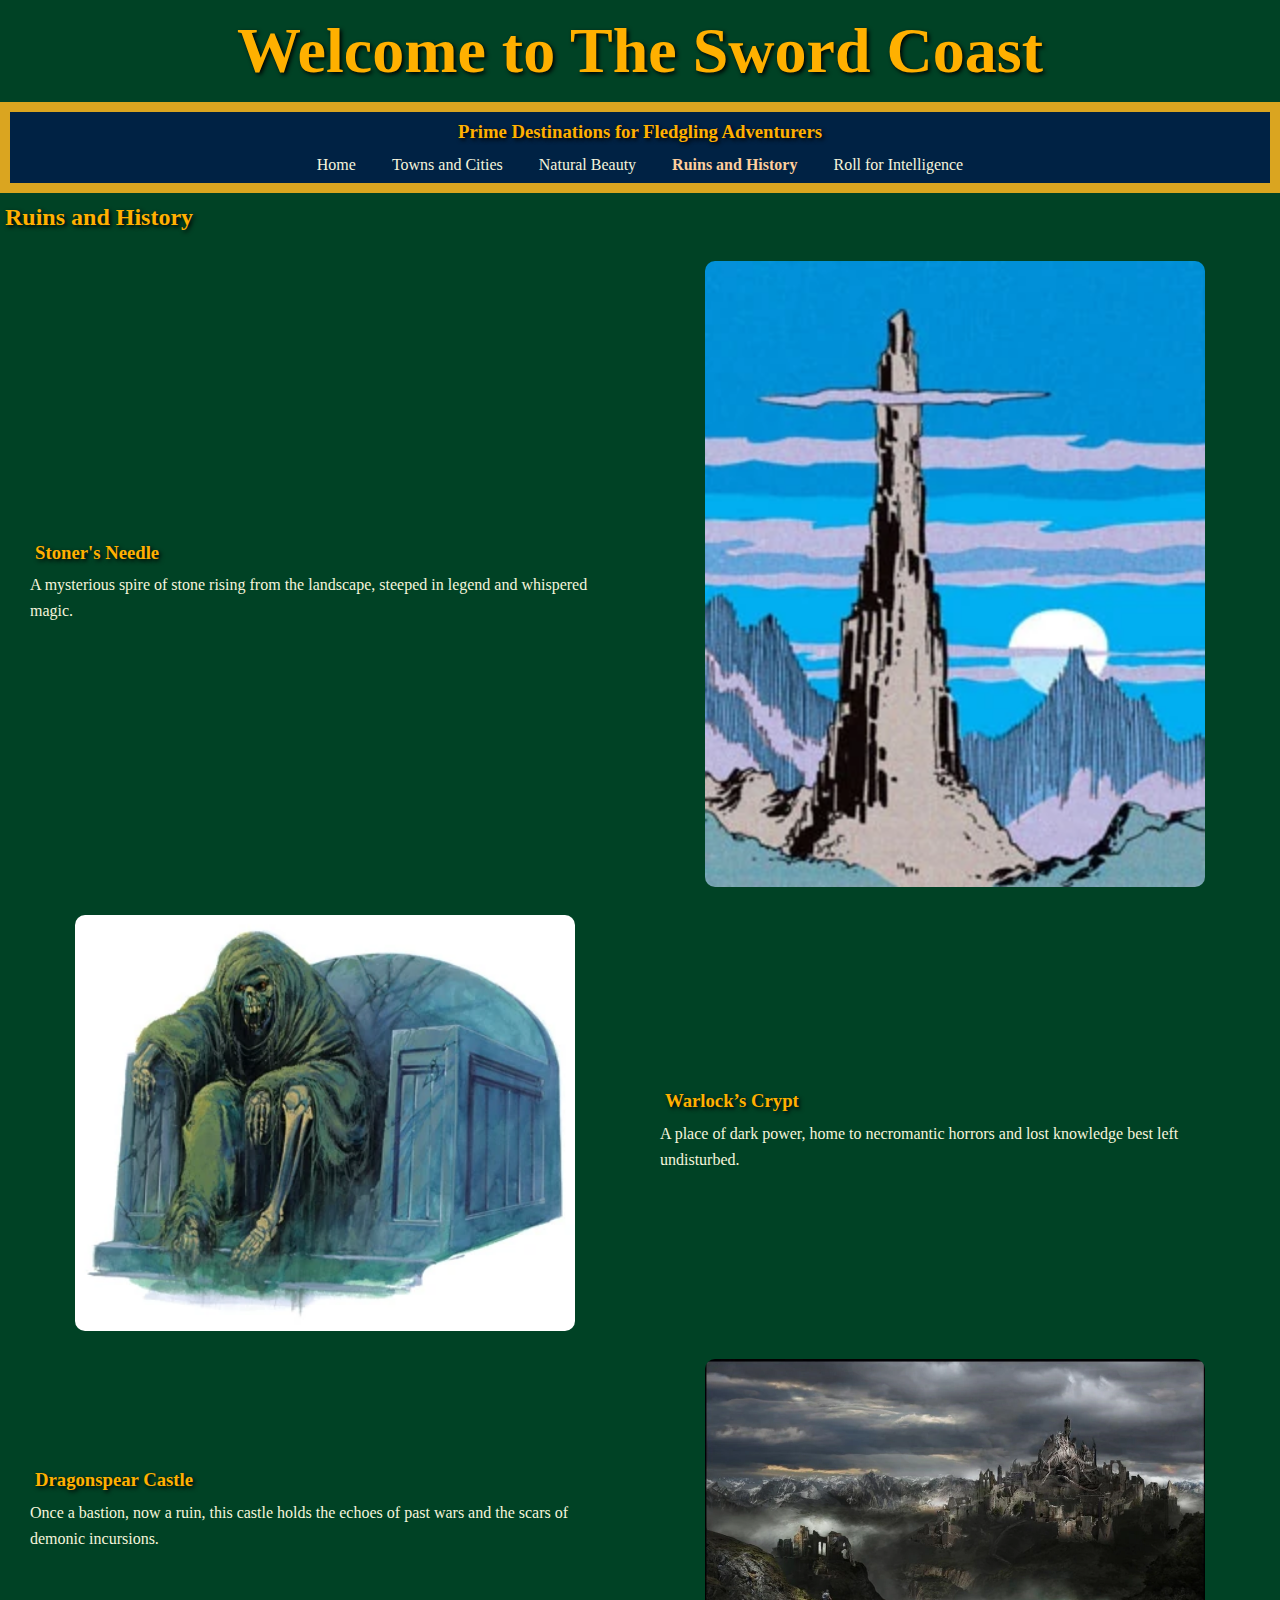
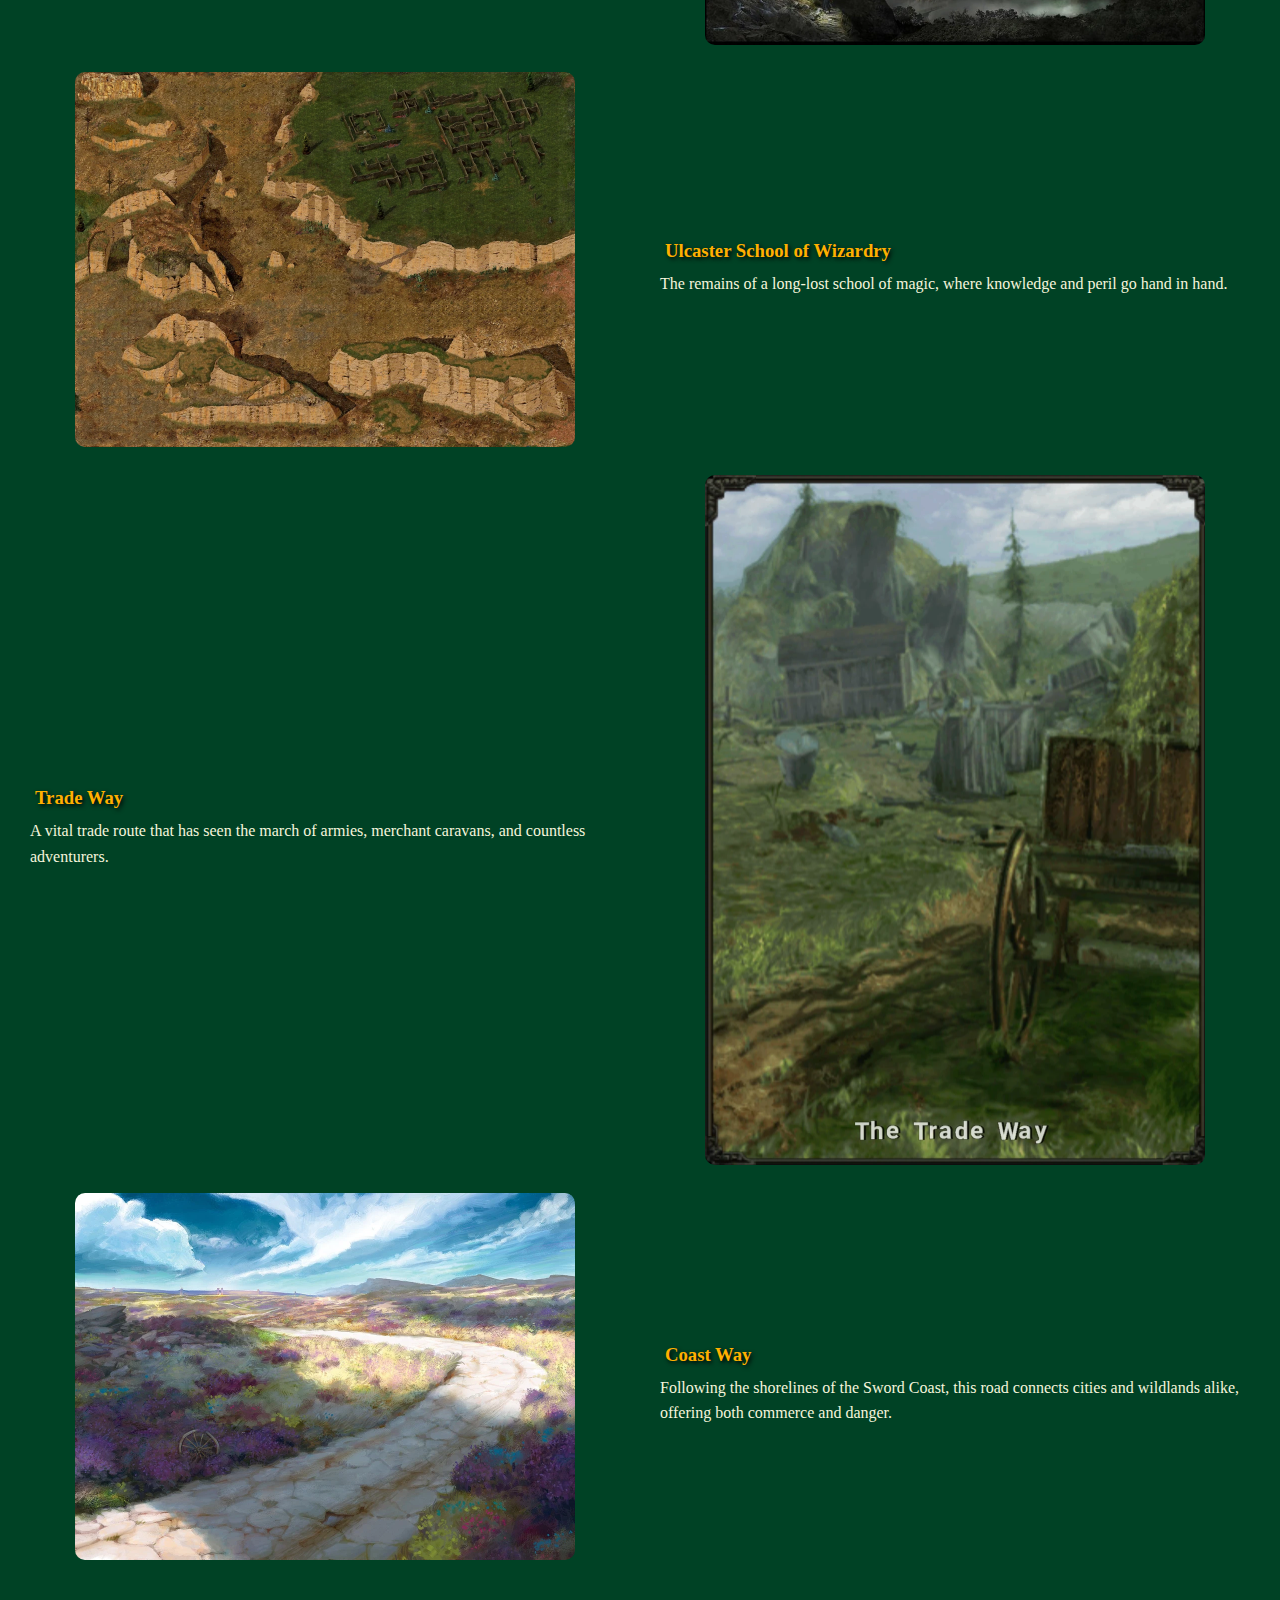
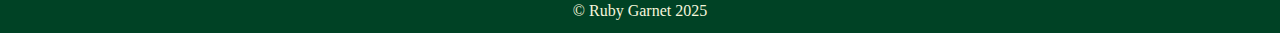
<file: sword-coast-travel-guide(ruins-and-history).html>
<!DOCTYPE html>
<html lang="en-gb">
  <head>
    <!-- Metadata Start -->
    <title>The Adventurers Guild - Sword Coast Travel Guide - Ruins and History</title>
    <meta charset="UTF-8">
    <meta name="description" content="Sword Coast travel guide">
    <meta name="keywords" content="Dungeons and Dragons, DnD, D&D, Sword Coast">
    <meta name="viewport" content="width=device-width, initial-scale=1.0">
    <link rel="icon" type="image/png" href="beholder.png">
    <link rel="stylesheet" href="SCTGSS.css">
    <!-- Metadata End -->
  </head>

  <body>
    <!-- Website Header Start -->
    <header>
      <h1>Welcome to The Sword Coast</h1>
    </header>
    <!-- Website Header End -->

    <!-- Website Navigation Start -->
    <nav>
      <h3>Prime Destinations for Fledgling Adventurers</h3>
      <ul>
        <li><a href="index.html">Home</a></li>
        <li><a href="sword-coast-travel-guide(towns-and-cities).html">Towns and Cities</a></li>
        <li><a href="sword-coast-travel-guide(natural-beauty).html">Natural Beauty</a></li>
        <li><a href="sword-coast-travel-guide(ruins-and-history).html" id="active">Ruins and History</a></li>
        <li><a href="quiz.html">Roll for Intelligence</a></li>
      </ul>
    </nav>
    <!-- Website Navigation End -->

    <!-- Ruins and History Start -->
    <h2>Ruins and History</h2>
    <div class="grid-container">
      <section>
        <div class="text">
          <h3>Stoner's Needle</h3>
          <p>A mysterious spire of stone rising from the landscape, steeped in legend and whispered magic.</p>
        </div>
        <div class="image">
          <a href="https://forgottenrealms.fandom.com/wiki/Stoner%27s_Needle" target="_blank" rel="noopener noreferrer">
            <img src="stoners_needle.jpeg" alt="The display image pictures a tower of stone akin to a skyscraper, thinning as it rises further into the skies." width="500" height="500">
          </a>
        </div>
      </section>

      <section>
        <div class="image">
          <a href="https://forgottenrealms.fandom.com/wiki/Warlock%27s_Crypt" target="_blank" rel="noopener noreferrer">
            <img src="crypt.jpeg" alt="The display image pictures a skeleton draped in rags sitting upon a stone throne. The red lights in the eyes of the skull imply that the figure may not be entirely dead." width="500" height="500">
          </a>
        </div>
        <div class="text">
          <h3>Warlock’s Crypt</h3>
          <p>A place of dark power, home to necromantic horrors and lost knowledge best left undisturbed.</p>
        </div>
      </section>

      <section>
        <div class="text">
          <h3>Dragonspear Castle</h3>
          <p>Once a bastion, now a ruin, this castle holds the echoes of past wars and the scars of demonic incursions.</p>
        </div>
        <div class="image">
          <a href="https://forgottenrealms.fandom.com/wiki/Dragonspear_Castle" target="_blank" rel="noopener noreferrer">
            <img src="dragonspear.jpeg" alt="The display image pictures a ruined castle upon a mountain. Although still accessible, it stands abandoned with only the remains of a dragons bones residing within." width="500" height="500">
          </a>
        </div>
      </section>

      <section>
        <div class="image">
          <a href="https://forgottenrealms.fandom.com/wiki/Ulcaster_School_of_Wizardry" target="_blank" rel="noopener noreferrer">
            <img src="ulcaster_school_of_wizardry_ruins.jpeg" alt="The display image pictures the remaining ruins of a institution of education. What was once a renowned home of magic is now a few walls outlying the general layout of the school." width="500" height="500">
          </a>
        </div>
        <div class="text">
          <h3>Ulcaster School of Wizardry</h3>
          <p>The remains of a long-lost school of magic, where knowledge and peril go hand in hand.</p>
        </div>
      </section>

      <section>
        <div class="text">
          <h3>Trade Way</h3>
          <p>A vital trade route that has seen the march of armies, merchant caravans, and countless adventurers.</p>
        </div>
        <div class="image">
          <a href="https://forgottenrealms.fandom.com/wiki/Trade_Way" target="_blank" rel="noopener noreferrer">
            <img src="trade_way.jpeg" alt="The display image pictures a well-used wagon traversing an inland road through the country." width="500" height="500">
          </a>
        </div>
      </section>

      <section>
        <div class="image">
          <a href="https://forgottenrealms.fandom.com/wiki/Coast_Way" target="_blank" rel="noopener noreferrer">
            <img src="coast-way.jpeg" alt="The display image pictures a dry and dusty dirt road under a bright and cloudy sky." width="500" height="500">
          </a>
        </div>
        <div class="text">
          <h3>Coast Way</h3>
          <p>Following the shorelines of the Sword Coast, this road connects cities and wildlands alike, offering both commerce and danger.</p>
        </div>
      </section>
    </div>
    <!-- Ruins and History End -->

    <!-- Button to top start -->
    <button onclick="topFunction()" id="myBtn" title="Go to top">Top</button>
    <!-- Button to top end -->

    <!-- Footer Start -->
    <footer>
      <p>© Ruby Garnet 2025</p>
    </footer>
    <!-- Footer End -->

    <!-- Javascript Start -->
    <script src="SCTGSS.js"></script>
    <!-- Javascript End -->
  </body>
</html>
</file>
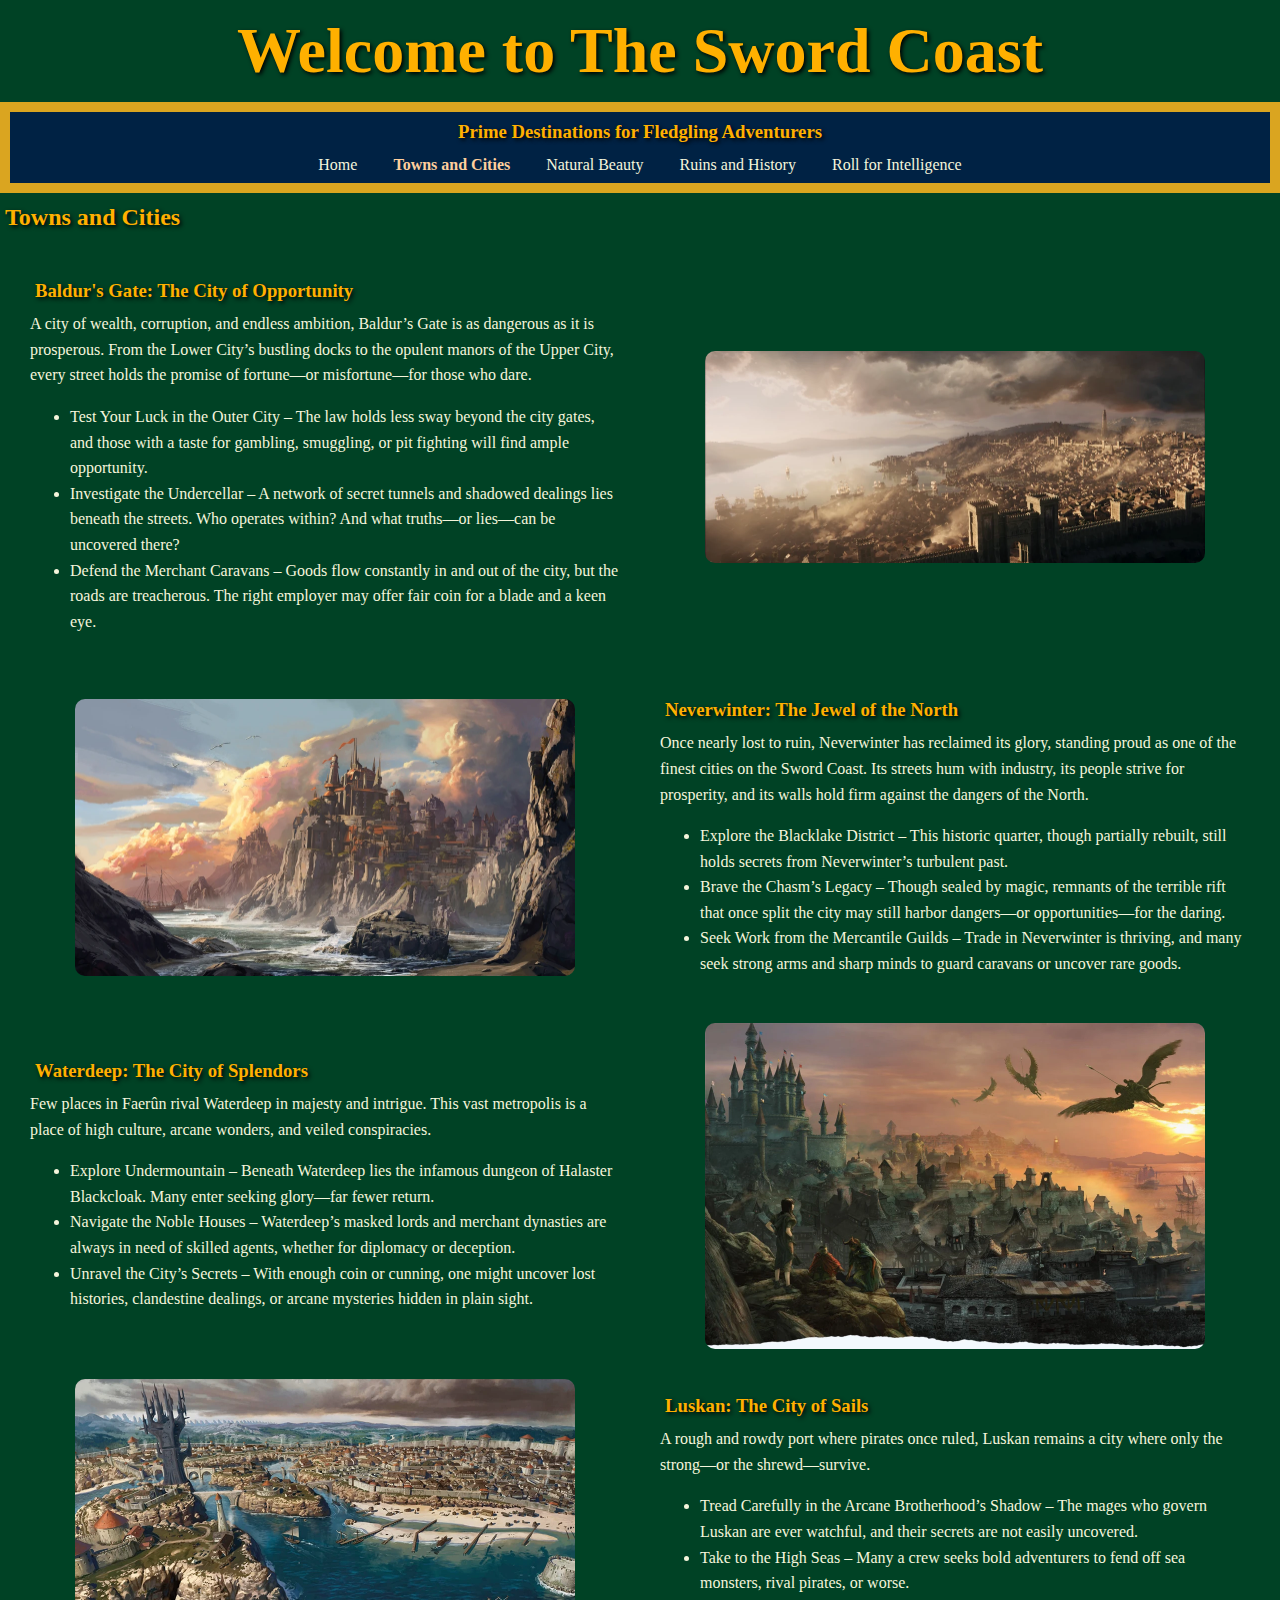
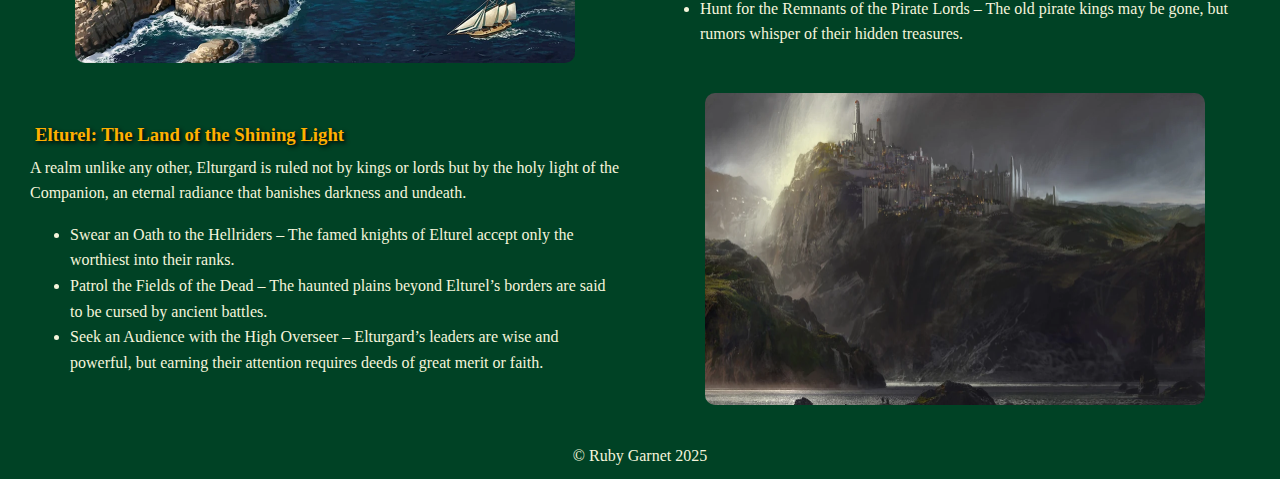
<file: sword-coast-travel-guide(towns-and-cities).html>
<!DOCTYPE html>
<html lang="en-gb">
  <head>
    <!-- Metadata Start -->
    <title>The Adventurers Guild - Sword Coast Travel Guide - Towns and Cities</title>
    <meta charset="UTF-8">
    <meta name="description" content="Sword Coast travel guide">
    <meta name="keywords" content="Dungeons and Dragons, DnD, D&D, Sword Coast">
    <meta name="viewport" content="width=device-width, initial-scale=1.0">
    <link rel="stylesheet" href="SCTGSS.css">
    <link rel="icon" type="image/png" href="beholder.png">
    <!-- Metadata End -->
  </head>

  <body>
    <!-- Website Header Start -->
    <header>
      <h1>Welcome to The Sword Coast</h1>
    </header>
    <!-- Website Header End -->

    <!-- Website Navigation Start -->
    <nav>
      <h3>Prime Destinations for Fledgling Adventurers</h3>
      <ul>
        <li><a href="index.html">Home</a></li>
        <li><a href="sword-coast-travel-guide(towns-and-cities).html" id="active">Towns and Cities</a></li>
        <li><a href="sword-coast-travel-guide(natural-beauty).html">Natural Beauty</a></li>
        <li><a href="sword-coast-travel-guide(ruins-and-history).html">Ruins and History</a></li>
        <li><a href="quiz.html">Roll for Intelligence</a></li>
      </ul>
    </nav>
    <!-- Website Navigation End -->

    <!-- Towns and Cities Start -->
    <h2>Towns and Cities</h2>
    <div class="grid-container">
      <section>
        <div class="text">
          <h3>Baldur's Gate: The City of Opportunity</h3>
          <p>
            A city of wealth, corruption, and endless ambition, Baldur’s Gate is as dangerous as it is prosperous. From the Lower City’s bustling docks to the opulent manors of the Upper City, every street holds the promise of fortune—or misfortune—for those who dare.
          </p>
          <ul>
            <li>Test Your Luck in the Outer City – The law holds less sway beyond the city gates, and those with a taste for gambling, smuggling, or pit fighting will find ample opportunity.</li>
            <li>Investigate the Undercellar – A network of secret tunnels and shadowed dealings lies beneath the streets. Who operates within? And what truths—or lies—can be uncovered there?</li>
            <li>Defend the Merchant Caravans – Goods flow constantly in and out of the city, but the roads are treacherous. The right employer may offer fair coin for a blade and a keen eye.</li>
          </ul>
        </div>
        <div class="image">
          <a href="http://forgottenrealms.fandom.com/wiki/Baldur%27s_Gate" target="_blank" rel="noopener noreferrer">
            <img src="baldursgate.jpeg" alt="The display image pictures a top-down view of the city featuring a medieval metropolis between a port and a grand wall." width="500" height="500">
          </a>
        </div>
      </section>

      <section>
        <div class="image">
          <a href="https://forgottenrealms.fandom.com/wiki/Neverwinter" target="_blank" rel="noopener noreferrer">
            <img src="neverwinter.jpeg" alt="The display image pictures the western edge of Neverwinter and the shores below a temple built upon the coast." width="500" height="500">
          </a>
        </div>
        <div class="text">
          <h3>Neverwinter: The Jewel of the North</h3>
          <p>
            Once nearly lost to ruin, Neverwinter has reclaimed its glory, standing proud as one of the finest cities on the Sword Coast. Its streets hum with industry, its people strive for prosperity, and its walls hold firm against the dangers of the North.
          </p>
          <ul>
            <li>Explore the Blacklake District – This historic quarter, though partially rebuilt, still holds secrets from Neverwinter’s turbulent past.</li>
            <li>Brave the Chasm’s Legacy – Though sealed by magic, remnants of the terrible rift that once split the city may still harbor dangers—or opportunities—for the daring.</li>
            <li>Seek Work from the Mercantile Guilds – Trade in Neverwinter is thriving, and many seek strong arms and sharp minds to guard caravans or uncover rare goods.</li>
          </ul>
        </div>
      </section>

      <section>
        <div class="text">
          <h3>Waterdeep: The City of Splendors</h3>
          <p>
            Few places in Faerûn rival Waterdeep in majesty and intrigue. This vast metropolis is a place of high culture, arcane wonders, and veiled conspiracies.
          </p>
          <ul>
            <li>Explore Undermountain – Beneath Waterdeep lies the infamous dungeon of Halaster Blackcloak. Many enter seeking glory—far fewer return.</li>
            <li>Navigate the Noble Houses – Waterdeep’s masked lords and merchant dynasties are always in need of skilled agents, whether for diplomacy or deception.</li>
            <li>Unravel the City’s Secrets – With enough coin or cunning, one might uncover lost histories, clandestine dealings, or arcane mysteries hidden in plain sight.</li>
          </ul>
        </div>
        <div class="image">
          <a href="https://forgottenrealms.fandom.com/wiki/Waterdeep" target="_blank" rel="noopener noreferrer">
            <img src="waterdeep.jpeg" alt="The display image pictures a gothic city beneath a sea of mist. In the distance to the left there are spires from the wealthy district and on the right there is a port." width="500" height="500">
          </a>
        </div>
      </section>

      <section>
        <div class="image">
          <a href="https://forgottenrealms.fandom.com/wiki/Luskan" target="_blank" rel="noopener noreferrer">
            <img src="luskan.jpeg" alt="The display image pictures a bright and thriving water city protected by tall pearl white walls in the distance. Within the city is a bright metropolis accessible via waterways and bridges." width="500" height="500">
          </a>
        </div>
        <div class="text">
          <h3>Luskan: The City of Sails</h3>
          <p>
            A rough and rowdy port where pirates once ruled, Luskan remains a city where only the strong—or the shrewd—survive.
          </p>
          <ul>
            <li>Tread Carefully in the Arcane Brotherhood’s Shadow – The mages who govern Luskan are ever watchful, and their secrets are not easily uncovered.</li>
            <li>Take to the High Seas – Many a crew seeks bold adventurers to fend off sea monsters, rival pirates, or worse.</li>
            <li>Hunt for the Remnants of the Pirate Lords – The old pirate kings may be gone, but rumors whisper of their hidden treasures.</li>
          </ul>
        </div>
      </section>

      <section>
        <div class="text">
          <h3>Elturel: The Land of the Shining Light</h3>
          <p>
            A realm unlike any other, Elturgard is ruled not by kings or lords but by the holy light of the Companion, an eternal radiance that banishes darkness and undeath.
          </p>
          <ul>
            <li>Swear an Oath to the Hellriders – The famed knights of Elturel accept only the worthiest into their ranks.</li>
            <li>Patrol the Fields of the Dead – The haunted plains beyond Elturel’s borders are said to be cursed by ancient battles.</li>
            <li>Seek an Audience with the High Overseer – Elturgard’s leaders are wise and powerful, but earning their attention requires deeds of great merit or faith.</li>
          </ul>
        </div>
        <div class="image">
          <a href="https://forgottenrealms.fandom.com/wiki/Elturel" target="_blank" rel="noopener noreferrer">
            <img src="elturel.jpeg" alt="The display image pictures a fortress city stationed upon the top of a mountain under a grey sky. It has high walls, grand towers, and hugs the coast from up high." width="500" height="500">
          </a>
        </div>
      </section>
    </div>
    <!-- Towns and Cities End -->

    <!-- Button to top start -->
    <button onclick="topFunction()" id="myBtn" title="Go to top">Top</button>
    <!-- Button to top end -->

    <!-- Footer Start -->
    <footer>
      <p>© Ruby Garnet 2025</p>
    </footer>
    <!-- Footer End -->

    <!-- Javascript Start -->
    <script src="SCTGSS.js"></script>
    <!-- Javascript End -->
  </body>
</html>
</file>
<file: SCTGSS.css>
/* General styling for the entire page */
html, body {
    height: 100%; /* Ensures the page takes up the full viewport height */
    margin: 0; /* Removes default margin */
    display: flex; /* Enables flexbox for layout */
    flex-direction: column; /* Stacks elements vertically */
    background-color: #004225; /* Background color for the page */
    font-family: 'Times New Roman', Times, serif; /* Font for the entire page */
    color: #F5F5DC; /* Default text color */
    line-height: 1.6; /* Improves text readability */
}

/* Main content styling */
main {
    padding: 10px;
    margin: 10px;
}

/* Header styling */
header {
    text-align: center;
    color: #FFB000; /* Gold color for header text */
    text-shadow: 2px 2px 4px black; /* Adds shadow for better visibility */
}

h1 {
    font-size: 4em; /* Large font size for main heading */
    padding: 0;
    margin: 0;
}

h2 {
    padding: 0;
    margin: 5px;
    color: #FFB000; /* Gold color for subheadings */
    text-shadow: 2px 2px 4px black;
}

h3 {
    padding: 0;
    margin: 5px;
    color: #FFB000;
    text-shadow: 2px 2px 4px black;
}

/* Paragraph styling */
p {
    margin: 0;
    color: #F5F5DC; /* Default text color for paragraphs */
}

/* Navigation bar styling */
nav {
    left: auto;
    outline: none;
    border: 10px solid goldenrod; /* Gold border for navigation */
    background-color: #002244; /* Navy blue background */
    padding: 0;
    margin: 0;
    text-align: center;
    z-index: 1000; /* Ensures navigation stays on top */
}

nav ul {
    list-style-type: none; /* Removes bullet points */
    margin: 5px;
    padding: 0;
    overflow: hidden; /* Prevents overflow issues */
}

nav li {
    display: inline; /* Displays navigation items inline */
}

nav li a {
    color: #F5F5DC; /* Text color for navigation links */
    text-align: center;
    padding: 14px 16px;
    text-decoration: none; /* Removes underline */
    text-wrap: nowrap;
}

ul {
    list-style-type:disc; /* Removes bullet points */
    color: #F5F5DC; /* Default text color for list items */
}

/* css for alternative nav bar depending on mobile screen dimentsions */

/* @media only screen and (max-width: 600px) {
    nav {

    }

    nav ul {

    }

    nav li {

    }

    nav li a {

    }

    ul {

    }
  } */

/* Active navigation link styling */
#active {
    color: #FFCF9D; /* Highlighted color for active link */
    font-weight: bold;
}

/* Responsive design for smaller screens */
@media screen and (max-width: 600px) {
    .container {
        display: grid; /* Enables grid layout */
        grid-template-columns: repeat(3, minmax(0, 1fr)); /* Three equal columns */
        grid-gap: 20px; /* Adds spacing between grid items */
    }

    img {
        width: 100%; /* Makes images responsive */
        height: auto;
    }
}

/* specific styling for homepage 'About' section */

#About {
    text-indent: 10px;
}

#About p {
    text-indent: 10px;
}

/* specific styling for homepage 'Maps' section */

#Maps {
    text-indent: 10px;
}

#Maps p{
    text-indent: 10px;
}

/* specific styling for homepage 'Sign-Up section */

#Sign-Up h2 {
    text-indent: 10px;
}

/* Sign-Up form hover elements */

.hide {
    display: none;
  }
  
  /* .myDIV:hover {
    
  } */

  .myDIV:hover + .hide {
    display: block;
    color: red;
  }

/* Dropdown button styling */
.dropbtn {
    background-color: #4CAF50; /* Green background */
    color: white; /* White text */
    padding: 10px;
    font-size: 16px;
    border: none;
    cursor: pointer; /* Pointer cursor on hover */
}

/* Dropdown container styling */
.dropdown {
    position: relative;
    display: inline-block;
}

/* Hidden dropdown content */
.dropdown-content {
    display: none; /* Hidden by default */
    position: absolute;
    background-color: #f9f9f9; /* Light background */
    min-width: 160px;
    box-shadow: 0px 8px 16px rgba(0, 0, 0, 0.2); /* Adds shadow for depth */
    z-index: 1; /* Ensures dropdown appears above other elements */
}

/* Links inside the dropdown */
.dropdown-content a {
    color: black; /* Black text color */
    padding: 12px 16px;
    text-decoration: none; /* Removes underline */
    display: block; /* Makes links block-level elements */
}

/* Show dropdown content on hover */
.dropdown:hover .dropdown-content {
    display: block;
}

/* Change link background color on hover */
.dropdown-content a:hover {
    background-color: #f1f1f1; /* Light grey background */
}

/* Map links styling */
#Maps a {
    color: #F5F5DC; /* Text color for map links */
    padding: 14px 16px;
    text-decoration: none;
}

/* "Back to Top" button styling */
#myBtn {
    display: none; /* Hidden by default */
    position: fixed; /* Fixed position */
    bottom: 20px; /* 20px from the bottom */
    right: 30px; /* 30px from the right */
    z-index: 99; /* Ensures it appears above other elements */
    border: none; /* Removes border */
    outline: none; /* Removes outline */
    background-color: #002244; /* Navy blue background */
    color: white; /* White text */
    cursor: pointer; /* Pointer cursor on hover */
    padding: 15px; /* Adds padding */
    border-radius: 10px; /* Rounded corners */
    font-size: 18px; /* Larger font size */
}

#myBtn:hover {
    background-color: grey; /* Dark grey background on hover */
}

/* Footer styling */
footer {
    text-align: center; /* Centers footer text */
    color: #F5F5DC; /* Light text color */
    padding: 10px; /* Adds padding */
    margin-top: auto; /* Pushes footer to the bottom of the page */
}

/* Grid container for alternating text and images */
.grid-container {
    display: grid;
    grid-template-columns: 1fr 1fr; /* Two equal columns */
    gap: 20px; /* Space between rows and columns */
    padding: 20px;
}

.grid-container section {
    display: contents; /* Ensures proper alignment of text and images */
}

.grid-container .text {
    display: flex;
    flex-direction: column;
    justify-content: center;
    padding: 10px;
}

.grid-container .image {
    display: flex;
    justify-content: center;
    align-items: center;
}

.grid-container img {
    max-width: 100%;
    height: auto;
    border-radius: 10px; /* Optional: Rounded corners for images */
}

/* Clear floats after image containers */
.row::after {
    content: "";
    clear: both;
    display: table;
    flex: 1; /* Ensures the row stretches to fill available space */
}

/* Quiz submit button */
.submit_form {
    background-color: #002244; /* Green */
    border: 10px solid goldenrod;
    color: #F5F5DC;
    padding: 15px 32px;
    text-align: center;
    text-decoration: none;
    display: inline-block;
    font-size: 16px;
    width:auto
  }
</file>
